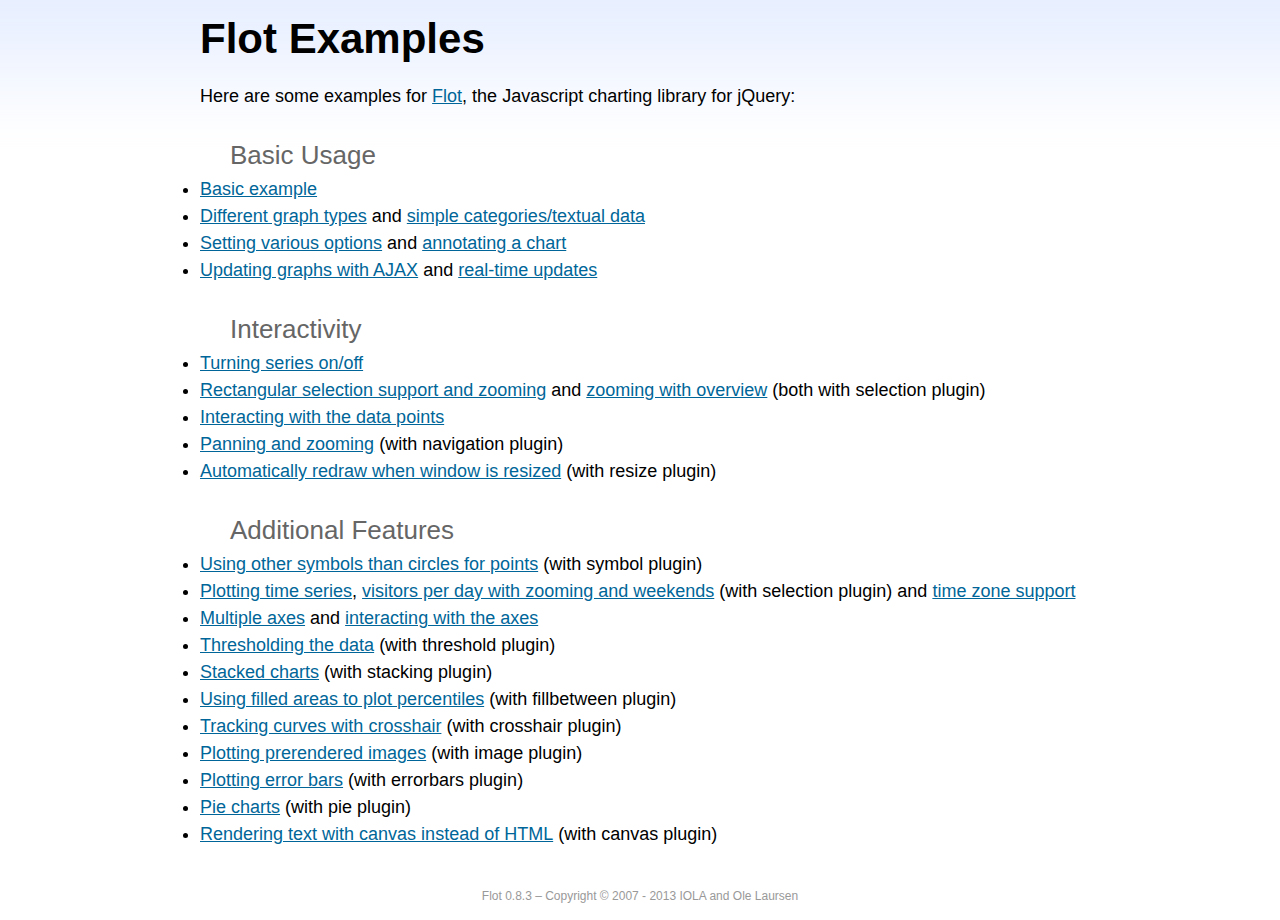
<file: HTML/js/flot/flot/examples/index.html>
<!DOCTYPE html PUBLIC "-//W3C//DTD HTML 4.01//EN" "http://www.w3.org/TR/html4/strict.dtd">
<html>
<head>
	<meta http-equiv="Content-Type" content="text/html; charset=utf-8">
	<title>Flot Examples</title>
	<link href="examples.css" rel="stylesheet" type="text/css">
	<style>

	h3 {
		margin-top: 30px;
		margin-bottom: 5px;
	}

	</style>
	<script language="javascript" type="text/javascript" src="../jquery.js"></script>
	<script language="javascript" type="text/javascript" src="../jquery.flot.js"></script>
	<script type="text/javascript">

	$(function() {

		// Add the Flot version string to the footer

		$("#footer").prepend("Flot " + $.plot.version + " &ndash; ");
	});

	</script>
</head>
<body>

	<div id="header">
		<h2>Flot Examples</h2>
	</div>

	<div id="content">

		<p>Here are some examples for <a href="http://www.flotcharts.org">Flot</a>, the Javascript charting library for jQuery:</p>

		<h3>Basic Usage</h3>

		<ul>
			<li><a href="basic-usage/index.html">Basic example</a></li>
			<li><a href="series-types/index.html">Different graph types</a> and <a href="categories/index.html">simple categories/textual data</a></li>
			<li><a href="basic-options/index.html">Setting various options</a> and <a href="annotating/index.html">annotating a chart</a></li>
			<li><a href="ajax/index.html">Updating graphs with AJAX</a> and <a href="realtime/index.html">real-time updates</a></li>
		</ul>

		<h3>Interactivity</h3>

		<ul>
			<li><a href="series-toggle/index.html">Turning series on/off</a></li>
			<li><a href="selection/index.html">Rectangular selection support and zooming</a> and <a href="zooming/index.html">zooming with overview</a> (both with selection plugin)</li>
			<li><a href="interacting/index.html">Interacting with the data points</a></li>
			<li><a href="navigate/index.html">Panning and zooming</a> (with navigation plugin)</li>
			<li><a href="resize/index.html">Automatically redraw when window is resized</a> (with resize plugin)</li>
		</ul>

		<h3>Additional Features</h3>

		<ul>
			<li><a href="symbols/index.html">Using other symbols than circles for points</a> (with symbol plugin)</li>
			<li><a href="axes-time/index.html">Plotting time series</a>, <a href="visitors/index.html">visitors per day with zooming and weekends</a> (with selection plugin) and <a href="axes-time-zones/index.html">time zone support</a></li>
			<li><a href="axes-multiple/index.html">Multiple axes</a> and <a href="axes-interacting/index.html">interacting with the axes</a></li>
			<li><a href="threshold/index.html">Thresholding the data</a> (with threshold plugin)</li>
			<li><a href="stacking/index.html">Stacked charts</a> (with stacking plugin)</li>
			<li><a href="percentiles/index.html">Using filled areas to plot percentiles</a> (with fillbetween plugin)</li>
			<li><a href="tracking/index.html">Tracking curves with crosshair</a> (with crosshair plugin)</li>
			<li><a href="image/index.html">Plotting prerendered images</a> (with image plugin)</li>
			<li><a href="series-errorbars/index.html">Plotting error bars</a> (with errorbars plugin)</li>
			<li><a href="series-pie/index.html">Pie charts</a> (with pie plugin)</li>
			<li><a href="canvas/index.html">Rendering text with canvas instead of HTML</a> (with canvas plugin)</li>
		</ul>

	</div>

	<div id="footer">
		Copyright &copy; 2007 - 2013 IOLA and Ole Laursen
	</div>

</body>
</html>
</file>
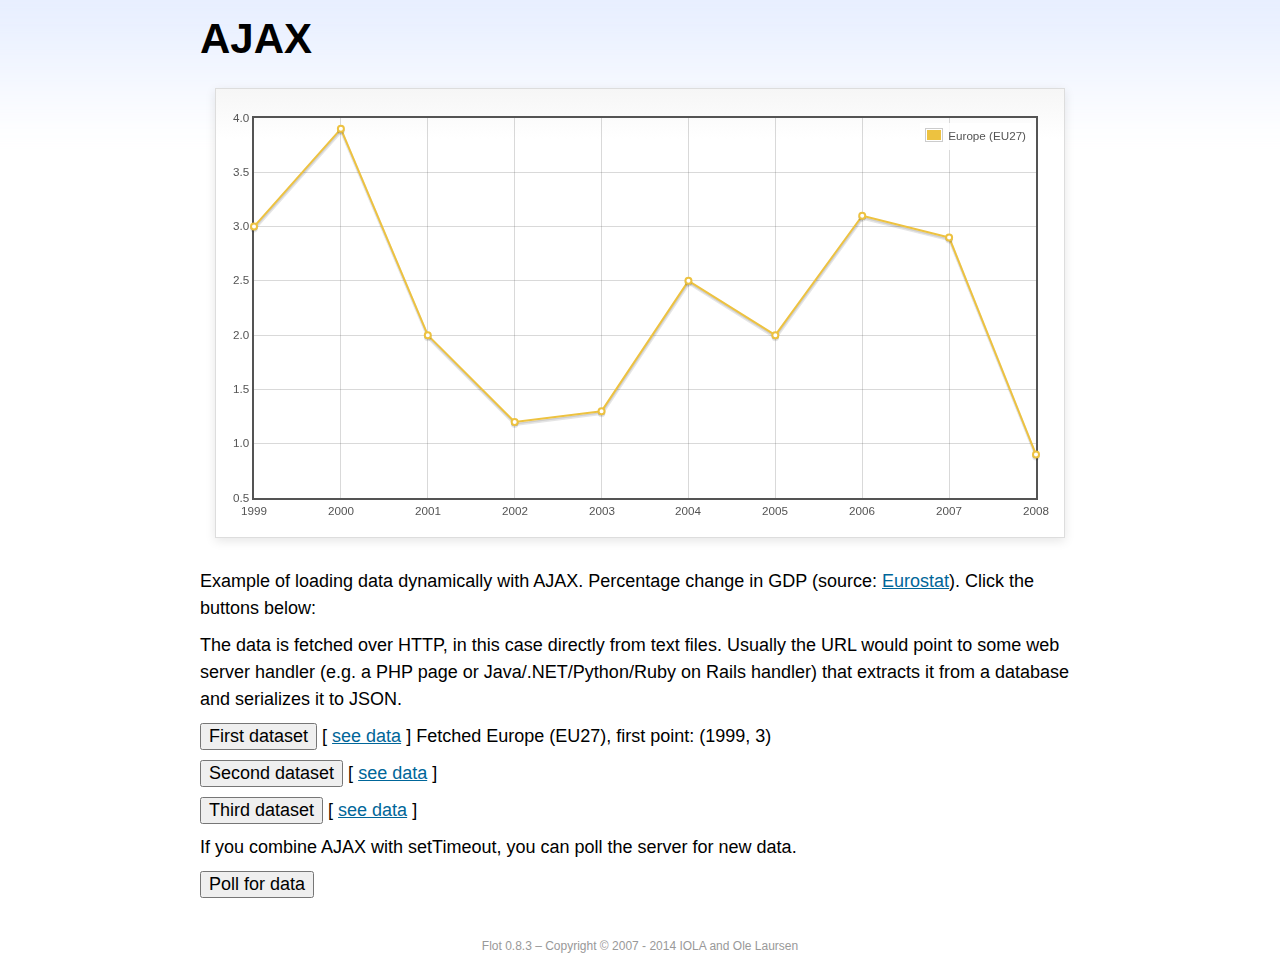
<file: HTML/js/flot/flot/examples/ajax/index.html>
<!DOCTYPE html PUBLIC "-//W3C//DTD HTML 4.01//EN" "http://www.w3.org/TR/html4/strict.dtd">
<html>
<head>
	<meta http-equiv="Content-Type" content="text/html; charset=utf-8">
	<title>Flot Examples: AJAX</title>
	<link href="../examples.css" rel="stylesheet" type="text/css">
	<!--[if lte IE 8]><script language="javascript" type="text/javascript" src="../../excanvas.min.js"></script><![endif]-->
	<script language="javascript" type="text/javascript" src="../../jquery.js"></script>
	<script language="javascript" type="text/javascript" src="../../jquery.flot.js"></script>
	<script type="text/javascript">

	$(function() {

		var options = {
			lines: {
				show: true
			},
			points: {
				show: true
			},
			xaxis: {
				tickDecimals: 0,
				tickSize: 1
			}
		};

		var data = [];

		$.plot("#placeholder", data, options);

		// Fetch one series, adding to what we already have

		var alreadyFetched = {};

		$("button.fetchSeries").click(function () {

			var button = $(this);

			// Find the URL in the link right next to us, then fetch the data

			var dataurl = button.siblings("a").attr("href");

			function onDataReceived(series) {

				// Extract the first coordinate pair; jQuery has parsed it, so
				// the data is now just an ordinary JavaScript object

				var firstcoordinate = "(" + series.data[0][0] + ", " + series.data[0][1] + ")";
				button.siblings("span").text("Fetched " + series.label + ", first point: " + firstcoordinate);

				// Push the new data onto our existing data array

				if (!alreadyFetched[series.label]) {
					alreadyFetched[series.label] = true;
					data.push(series);
				}

				$.plot("#placeholder", data, options);
			}

			$.ajax({
				url: dataurl,
				type: "GET",
				dataType: "json",
				success: onDataReceived
			});
		});

		// Initiate a recurring data update

		$("button.dataUpdate").click(function () {

			data = [];
			alreadyFetched = {};

			$.plot("#placeholder", data, options);

			var iteration = 0;

			function fetchData() {

				++iteration;

				function onDataReceived(series) {

					// Load all the data in one pass; if we only got partial
					// data we could merge it with what we already have.

					data = [ series ];
					$.plot("#placeholder", data, options);
				}

				// Normally we call the same URL - a script connected to a
				// database - but in this case we only have static example
				// files, so we need to modify the URL.

				$.ajax({
					url: "data-eu-gdp-growth-" + iteration + ".json",
					type: "GET",
					dataType: "json",
					success: onDataReceived
				});

				if (iteration < 5) {
					setTimeout(fetchData, 1000);
				} else {
					data = [];
					alreadyFetched = {};
				}
			}

			setTimeout(fetchData, 1000);
		});

		// Load the first series by default, so we don't have an empty plot

		$("button.fetchSeries:first").click();

		// Add the Flot version string to the footer

		$("#footer").prepend("Flot " + $.plot.version + " &ndash; ");
	});

	</script>
</head>
<body>

	<div id="header">
		<h2>AJAX</h2>
	</div>

	<div id="content">

		<div class="demo-container">
			<div id="placeholder" class="demo-placeholder"></div>
		</div>

		<p>Example of loading data dynamically with AJAX. Percentage change in GDP (source: <a href="http://epp.eurostat.ec.europa.eu/tgm/table.do?tab=table&init=1&plugin=1&language=en&pcode=tsieb020">Eurostat</a>). Click the buttons below:</p>

		<p>The data is fetched over HTTP, in this case directly from text files. Usually the URL would point to some web server handler (e.g. a PHP page or Java/.NET/Python/Ruby on Rails handler) that extracts it from a database and serializes it to JSON.</p>

		<p>
			<button class="fetchSeries">First dataset</button>
			[ <a href="data-eu-gdp-growth.json">see data</a> ]
			<span></span>
		</p>

		<p>
			<button class="fetchSeries">Second dataset</button>
			[ <a href="data-japan-gdp-growth.json">see data</a> ]
			<span></span>
		</p>

		<p>
			<button class="fetchSeries">Third dataset</button>
			[ <a href="data-usa-gdp-growth.json">see data</a> ]
			<span></span>
		</p>

		<p>If you combine AJAX with setTimeout, you can poll the server for new data.</p>

		<p>
			<button class="dataUpdate">Poll for data</button>
		</p>

	</div>

	<div id="footer">
		Copyright &copy; 2007 - 2014 IOLA and Ole Laursen
	</div>

</body>
</html>
</file>
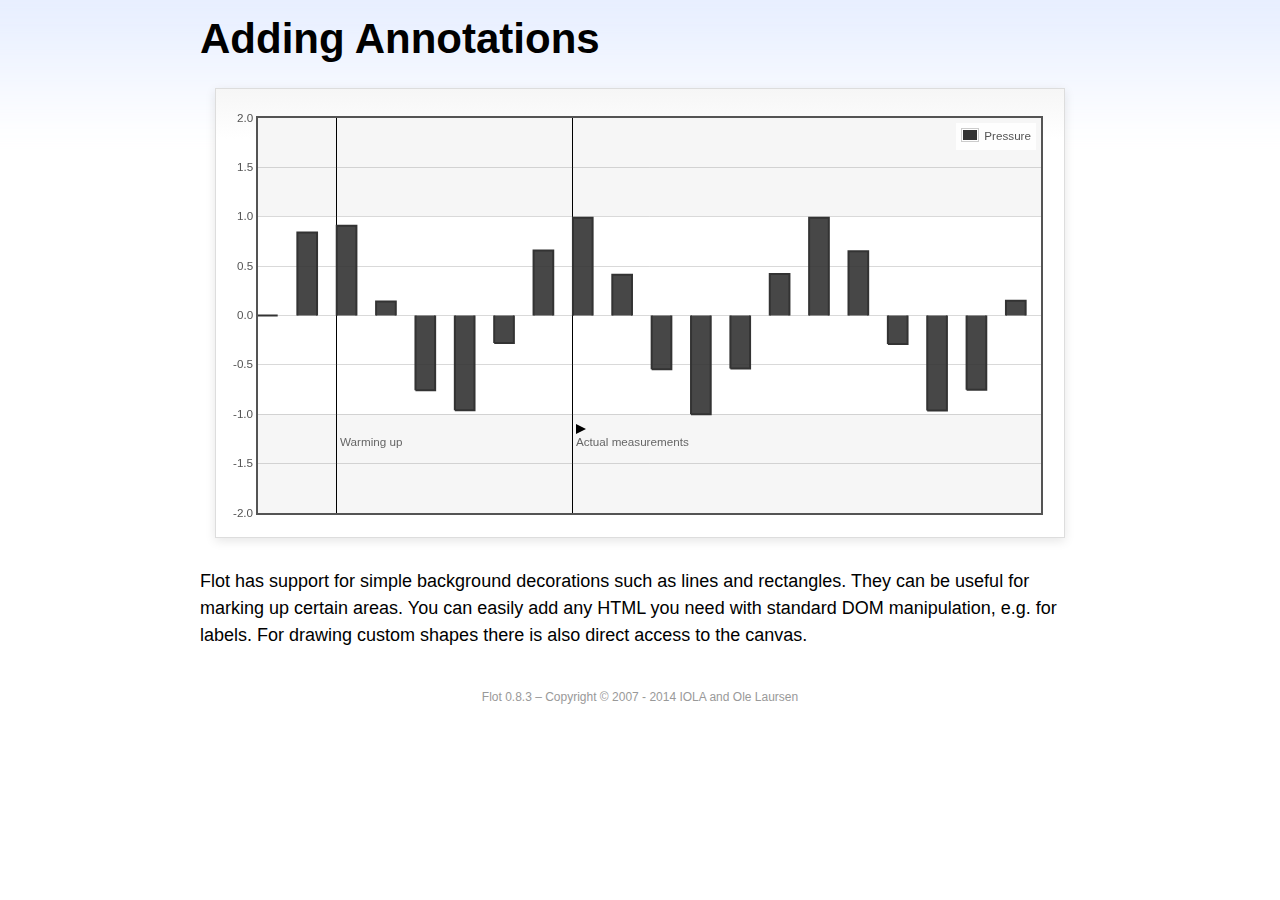
<file: HTML/js/flot/flot/examples/annotating/index.html>
<!DOCTYPE html PUBLIC "-//W3C//DTD HTML 4.01//EN" "http://www.w3.org/TR/html4/strict.dtd">
<html>
<head>
	<meta http-equiv="Content-Type" content="text/html; charset=utf-8">
	<title>Flot Examples: Adding Annotations</title>
	<link href="../examples.css" rel="stylesheet" type="text/css">
	<!--[if lte IE 8]><script language="javascript" type="text/javascript" src="../../excanvas.min.js"></script><![endif]-->
	<script language="javascript" type="text/javascript" src="../../jquery.js"></script>
	<script language="javascript" type="text/javascript" src="../../jquery.flot.js"></script>
	<script type="text/javascript">

	$(function() {

		var d1 = [];
		for (var i = 0; i < 20; ++i) {
			d1.push([i, Math.sin(i)]);
		}

		var data = [{ data: d1, label: "Pressure", color: "#333" }];

		var markings = [
			{ color: "#f6f6f6", yaxis: { from: 1 } },
			{ color: "#f6f6f6", yaxis: { to: -1 } },
			{ color: "#000", lineWidth: 1, xaxis: { from: 2, to: 2 } },
			{ color: "#000", lineWidth: 1, xaxis: { from: 8, to: 8 } }
		];

		var placeholder = $("#placeholder");

		var plot = $.plot(placeholder, data, {
			bars: { show: true, barWidth: 0.5, fill: 0.9 },
			xaxis: { ticks: [], autoscaleMargin: 0.02 },
			yaxis: { min: -2, max: 2 },
			grid: { markings: markings }
		});

		var o = plot.pointOffset({ x: 2, y: -1.2});

		// Append it to the placeholder that Flot already uses for positioning

		placeholder.append("<div style='position:absolute;left:" + (o.left + 4) + "px;top:" + o.top + "px;color:#666;font-size:smaller'>Warming up</div>");

		o = plot.pointOffset({ x: 8, y: -1.2});
		placeholder.append("<div style='position:absolute;left:" + (o.left + 4) + "px;top:" + o.top + "px;color:#666;font-size:smaller'>Actual measurements</div>");

		// Draw a little arrow on top of the last label to demonstrate canvas
		// drawing

		var ctx = plot.getCanvas().getContext("2d");
		ctx.beginPath();
		o.left += 4;
		ctx.moveTo(o.left, o.top);
		ctx.lineTo(o.left, o.top - 10);
		ctx.lineTo(o.left + 10, o.top - 5);
		ctx.lineTo(o.left, o.top);
		ctx.fillStyle = "#000";
		ctx.fill();

		// Add the Flot version string to the footer

		$("#footer").prepend("Flot " + $.plot.version + " &ndash; ");
	});

	</script>
</head>
<body>

	<div id="header">
		<h2>Adding Annotations</h2>
	</div>

	<div id="content">

		<div class="demo-container">
			<div id="placeholder" class="demo-placeholder"></div>
		</div>

		<p>Flot has support for simple background decorations such as lines and rectangles. They can be useful for marking up certain areas. You can easily add any HTML you need with standard DOM manipulation, e.g. for labels. For drawing custom shapes there is also direct access to the canvas.</p>

	</div>

	<div id="footer">
		Copyright &copy; 2007 - 2014 IOLA and Ole Laursen
	</div>

</body>
</html>
</file>
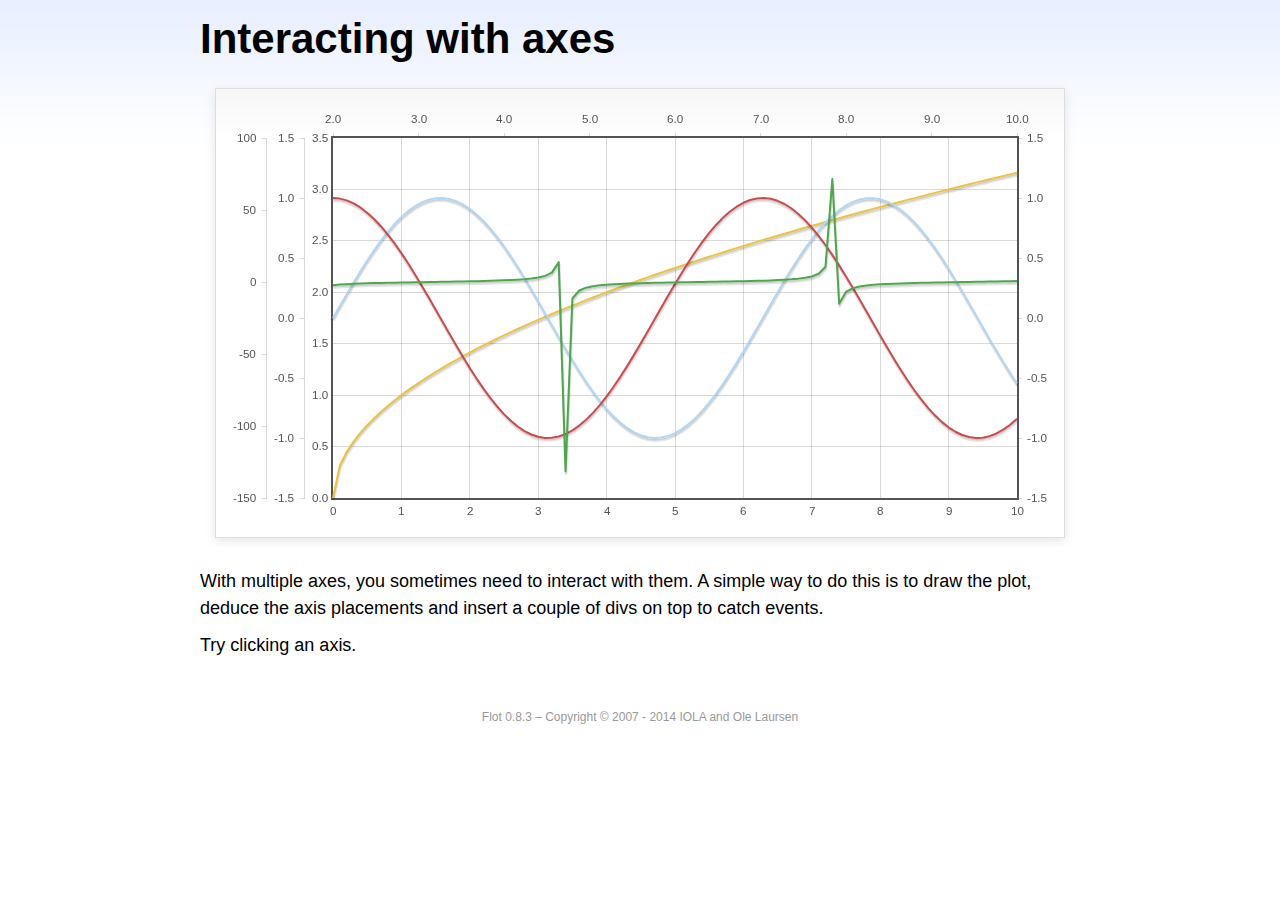
<file: HTML/js/flot/flot/examples/axes-interacting/index.html>
<!DOCTYPE html PUBLIC "-//W3C//DTD HTML 4.01//EN" "http://www.w3.org/TR/html4/strict.dtd">
<html>
<head>
	<meta http-equiv="Content-Type" content="text/html; charset=utf-8">
	<title>Flot Examples: Interacting with axes</title>
	<link href="../examples.css" rel="stylesheet" type="text/css">
	<!--[if lte IE 8]><script language="javascript" type="text/javascript" src="../../excanvas.min.js"></script><![endif]-->
	<script language="javascript" type="text/javascript" src="../../jquery.js"></script>
	<script language="javascript" type="text/javascript" src="../../jquery.flot.js"></script>
	<script type="text/javascript">

	$(function() {

		function generate(start, end, fn) {
			var res = [];
			for (var i = 0; i <= 100; ++i) {
				var x = start + i / 100 * (end - start);
				res.push([x, fn(x)]);
			}
			return res;
		}

		var data = [
			{ data: generate(0, 10, function (x) { return Math.sqrt(x);}), xaxis: 1, yaxis:1 },
			{ data: generate(0, 10, function (x) { return Math.sin(x);}), xaxis: 1, yaxis:2 },
			{ data: generate(0, 10, function (x) { return Math.cos(x);}), xaxis: 1, yaxis:3 },
			{ data: generate(2, 10, function (x) { return Math.tan(x);}), xaxis: 2, yaxis: 4 }
		];

		var plot = $.plot("#placeholder", data, {
			xaxes: [
				{ position: 'bottom' },
				{ position: 'top'}
			],
			yaxes: [
				{ position: 'left' },
				{ position: 'left' },
				{ position: 'right' },
				{ position: 'left' }
			]
		});

		// Create a div for each axis

		$.each(plot.getAxes(), function (i, axis) {
			if (!axis.show)
				return;

			var box = axis.box;

			$("<div class='axisTarget' style='position:absolute; left:" + box.left + "px; top:" + box.top + "px; width:" + box.width +  "px; height:" + box.height + "px'></div>")
				.data("axis.direction", axis.direction)
				.data("axis.n", axis.n)
				.css({ backgroundColor: "#f00", opacity: 0, cursor: "pointer" })
				.appendTo(plot.getPlaceholder())
				.hover(
					function () { $(this).css({ opacity: 0.10 }) },
					function () { $(this).css({ opacity: 0 }) }
				)
				.click(function () {
					$("#click").text("You clicked the " + axis.direction + axis.n + "axis!")
				});
		});

		// Add the Flot version string to the footer

		$("#footer").prepend("Flot " + $.plot.version + " &ndash; ");
	});

	</script>
</head>
<body>

	<div id="header">
		<h2>Interacting with axes</h2>
	</div>

	<div id="content">

		<div class="demo-container">
			<div id="placeholder" class="demo-placeholder"></div>
		</div>

		<p>With multiple axes, you sometimes need to interact with them. A simple way to do this is to draw the plot, deduce the axis placements and insert a couple of divs on top to catch events.</p>

		<p>Try clicking an axis.</p>

		<p id="click"></p>

	</div>

	<div id="footer">
		Copyright &copy; 2007 - 2014 IOLA and Ole Laursen
	</div>

</body>
</html>
</file>
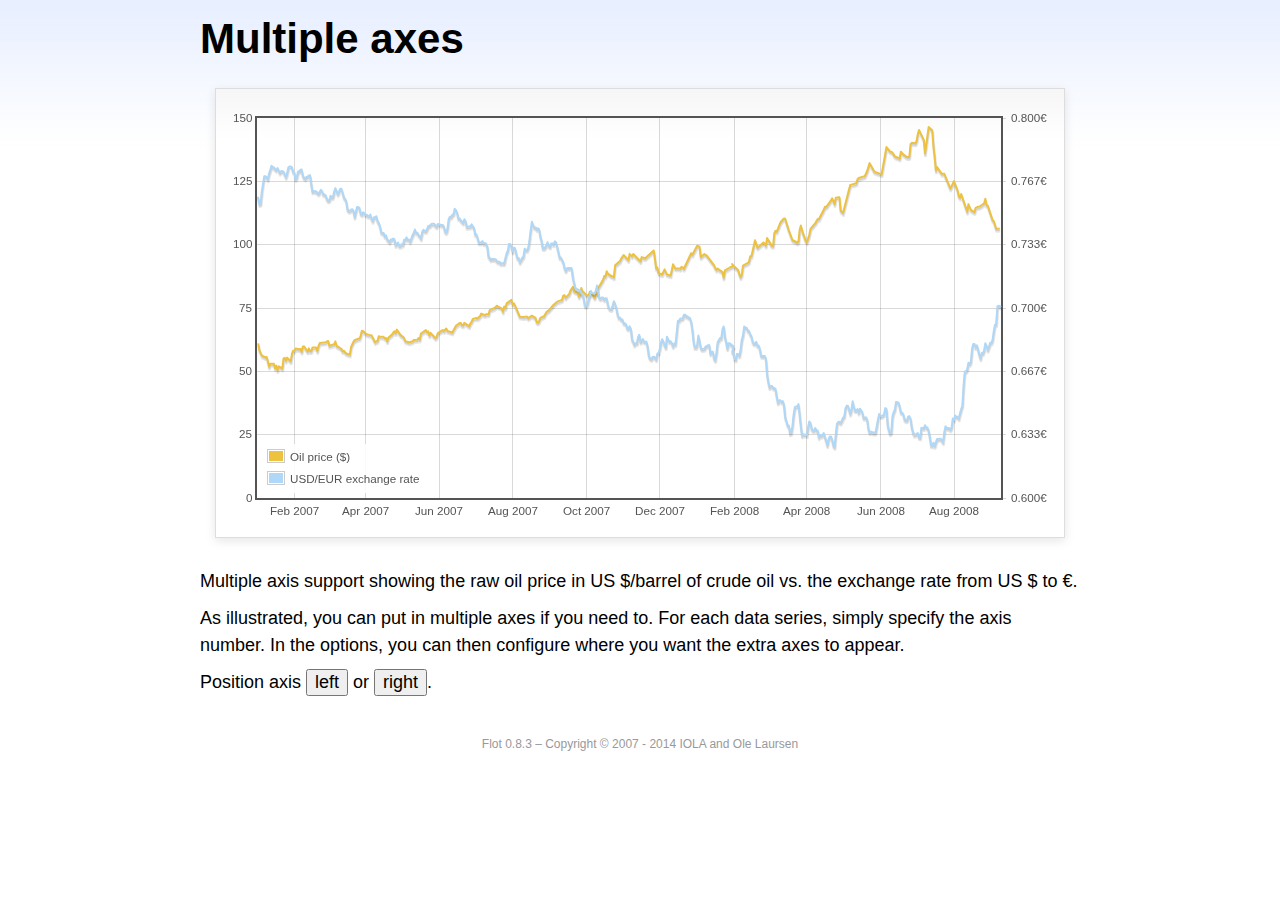
<file: HTML/js/flot/flot/examples/axes-multiple/index.html>
<!DOCTYPE html PUBLIC "-//W3C//DTD HTML 4.01//EN" "http://www.w3.org/TR/html4/strict.dtd">
<html>
<head>
	<meta http-equiv="Content-Type" content="text/html; charset=utf-8">
	<title>Flot Examples: Multiple Axes</title>
	<link href="../examples.css" rel="stylesheet" type="text/css">
	<!--[if lte IE 8]><script language="javascript" type="text/javascript" src="../../excanvas.min.js"></script><![endif]-->
	<script language="javascript" type="text/javascript" src="../../jquery.js"></script>
	<script language="javascript" type="text/javascript" src="../../jquery.flot.js"></script>
	<script language="javascript" type="text/javascript" src="../../jquery.flot.time.js"></script>
	<script type="text/javascript">

	$(function() {

		var oilprices = [[1167692400000,61.05], [1167778800000,58.32], [1167865200000,57.35], [1167951600000,56.31], [1168210800000,55.55], [1168297200000,55.64], [1168383600000,54.02], [1168470000000,51.88], [1168556400000,52.99], [1168815600000,52.99], [1168902000000,51.21], [1168988400000,52.24], [1169074800000,50.48], [1169161200000,51.99], [1169420400000,51.13], [1169506800000,55.04], [1169593200000,55.37], [1169679600000,54.23], [1169766000000,55.42], [1170025200000,54.01], [1170111600000,56.97], [1170198000000,58.14], [1170284400000,58.14], [1170370800000,59.02], [1170630000000,58.74], [1170716400000,58.88], [1170802800000,57.71], [1170889200000,59.71], [1170975600000,59.89], [1171234800000,57.81], [1171321200000,59.06], [1171407600000,58.00], [1171494000000,57.99], [1171580400000,59.39], [1171839600000,59.39], [1171926000000,58.07], [1172012400000,60.07], [1172098800000,61.14], [1172444400000,61.39], [1172530800000,61.46], [1172617200000,61.79], [1172703600000,62.00], [1172790000000,60.07], [1173135600000,60.69], [1173222000000,61.82], [1173308400000,60.05], [1173654000000,58.91], [1173740400000,57.93], [1173826800000,58.16], [1173913200000,57.55], [1173999600000,57.11], [1174258800000,56.59], [1174345200000,59.61], [1174518000000,61.69], [1174604400000,62.28], [1174860000000,62.91], [1174946400000,62.93], [1175032800000,64.03], [1175119200000,66.03], [1175205600000,65.87], [1175464800000,64.64], [1175637600000,64.38], [1175724000000,64.28], [1175810400000,64.28], [1176069600000,61.51], [1176156000000,61.89], [1176242400000,62.01], [1176328800000,63.85], [1176415200000,63.63], [1176674400000,63.61], [1176760800000,63.10], [1176847200000,63.13], [1176933600000,61.83], [1177020000000,63.38], [1177279200000,64.58], [1177452000000,65.84], [1177538400000,65.06], [1177624800000,66.46], [1177884000000,64.40], [1178056800000,63.68], [1178143200000,63.19], [1178229600000,61.93], [1178488800000,61.47], [1178575200000,61.55], [1178748000000,61.81], [1178834400000,62.37], [1179093600000,62.46], [1179180000000,63.17], [1179266400000,62.55], [1179352800000,64.94], [1179698400000,66.27], [1179784800000,65.50], [1179871200000,65.77], [1179957600000,64.18], [1180044000000,65.20], [1180389600000,63.15], [1180476000000,63.49], [1180562400000,65.08], [1180908000000,66.30], [1180994400000,65.96], [1181167200000,66.93], [1181253600000,65.98], [1181599200000,65.35], [1181685600000,66.26], [1181858400000,68.00], [1182117600000,69.09], [1182204000000,69.10], [1182290400000,68.19], [1182376800000,68.19], [1182463200000,69.14], [1182722400000,68.19], [1182808800000,67.77], [1182895200000,68.97], [1182981600000,69.57], [1183068000000,70.68], [1183327200000,71.09], [1183413600000,70.92], [1183586400000,71.81], [1183672800000,72.81], [1183932000000,72.19], [1184018400000,72.56], [1184191200000,72.50], [1184277600000,74.15], [1184623200000,75.05], [1184796000000,75.92], [1184882400000,75.57], [1185141600000,74.89], [1185228000000,73.56], [1185314400000,75.57], [1185400800000,74.95], [1185487200000,76.83], [1185832800000,78.21], [1185919200000,76.53], [1186005600000,76.86], [1186092000000,76.00], [1186437600000,71.59], [1186696800000,71.47], [1186956000000,71.62], [1187042400000,71.00], [1187301600000,71.98], [1187560800000,71.12], [1187647200000,69.47], [1187733600000,69.26], [1187820000000,69.83], [1187906400000,71.09], [1188165600000,71.73], [1188338400000,73.36], [1188511200000,74.04], [1188856800000,76.30], [1189116000000,77.49], [1189461600000,78.23], [1189548000000,79.91], [1189634400000,80.09], [1189720800000,79.10], [1189980000000,80.57], [1190066400000,81.93], [1190239200000,83.32], [1190325600000,81.62], [1190584800000,80.95], [1190671200000,79.53], [1190757600000,80.30], [1190844000000,82.88], [1190930400000,81.66], [1191189600000,80.24], [1191276000000,80.05], [1191362400000,79.94], [1191448800000,81.44], [1191535200000,81.22], [1191794400000,79.02], [1191880800000,80.26], [1191967200000,80.30], [1192053600000,83.08], [1192140000000,83.69], [1192399200000,86.13], [1192485600000,87.61], [1192572000000,87.40], [1192658400000,89.47], [1192744800000,88.60], [1193004000000,87.56], [1193090400000,87.56], [1193176800000,87.10], [1193263200000,91.86], [1193612400000,93.53], [1193698800000,94.53], [1193871600000,95.93], [1194217200000,93.98], [1194303600000,96.37], [1194476400000,95.46], [1194562800000,96.32], [1195081200000,93.43], [1195167600000,95.10], [1195426800000,94.64], [1195513200000,95.10], [1196031600000,97.70], [1196118000000,94.42], [1196204400000,90.62], [1196290800000,91.01], [1196377200000,88.71], [1196636400000,88.32], [1196809200000,90.23], [1196982000000,88.28], [1197241200000,87.86], [1197327600000,90.02], [1197414000000,92.25], [1197586800000,90.63], [1197846000000,90.63], [1197932400000,90.49], [1198018800000,91.24], [1198105200000,91.06], [1198191600000,90.49], [1198710000000,96.62], [1198796400000,96.00], [1199142000000,99.62], [1199314800000,99.18], [1199401200000,95.09], [1199660400000,96.33], [1199833200000,95.67], [1200351600000,91.90], [1200438000000,90.84], [1200524400000,90.13], [1200610800000,90.57], [1200956400000,89.21], [1201042800000,86.99], [1201129200000,89.85], [1201474800000,90.99], [1201761200000,91.64], [1201647600000,92.33], [1201734000000,91.75], [1202079600000,90.02], [1202166000000,88.41], [1202252400000,87.14], [1202338800000,88.11], [1202425200000,91.77], [1202770800000,92.78], [1202857200000,93.27], [1202943600000,95.46], [1203030000000,95.46], [1203289200000,101.74], [1203462000000,98.81], [1203894000000,100.88], [1204066800000,99.64], [1204153200000,102.59], [1204239600000,101.84], [1204498800000,99.52], [1204585200000,99.52], [1204671600000,104.52], [1204758000000,105.47], [1204844400000,105.15], [1205103600000,108.75], [1205276400000,109.92], [1205362800000,110.33], [1205449200000,110.21], [1205708400000,105.68], [1205967600000,101.84], [1206313200000,100.86], [1206399600000,101.22], [1206486000000,105.90], [1206572400000,107.58], [1206658800000,105.62], [1206914400000,101.58], [1207000800000,100.98], [1207173600000,103.83], [1207260000000,106.23], [1207605600000,108.50], [1207778400000,110.11], [1207864800000,110.14], [1208210400000,113.79], [1208296800000,114.93], [1208383200000,114.86], [1208728800000,117.48], [1208815200000,118.30], [1208988000000,116.06], [1209074400000,118.52], [1209333600000,118.75], [1209420000000,113.46], [1209592800000,112.52], [1210024800000,121.84], [1210111200000,123.53], [1210197600000,123.69], [1210543200000,124.23], [1210629600000,125.80], [1210716000000,126.29], [1211148000000,127.05], [1211320800000,129.07], [1211493600000,132.19], [1211839200000,128.85], [1212357600000,127.76], [1212703200000,138.54], [1212962400000,136.80], [1213135200000,136.38], [1213308000000,134.86], [1213653600000,134.01], [1213740000000,136.68], [1213912800000,135.65], [1214172000000,134.62], [1214258400000,134.62], [1214344800000,134.62], [1214431200000,139.64], [1214517600000,140.21], [1214776800000,140.00], [1214863200000,140.97], [1214949600000,143.57], [1215036000000,145.29], [1215381600000,141.37], [1215468000000,136.04], [1215727200000,146.40], [1215986400000,145.18], [1216072800000,138.74], [1216159200000,134.60], [1216245600000,129.29], [1216332000000,130.65], [1216677600000,127.95], [1216850400000,127.95], [1217282400000,122.19], [1217455200000,124.08], [1217541600000,125.10], [1217800800000,121.41], [1217887200000,119.17], [1217973600000,118.58], [1218060000000,120.02], [1218405600000,114.45], [1218492000000,113.01], [1218578400000,116.00], [1218751200000,113.77], [1219010400000,112.87], [1219096800000,114.53], [1219269600000,114.98], [1219356000000,114.98], [1219701600000,116.27], [1219788000000,118.15], [1219874400000,115.59], [1219960800000,115.46], [1220306400000,109.71], [1220392800000,109.35], [1220565600000,106.23], [1220824800000,106.34]];

		var exchangerates = [[1167606000000,0.7580], [1167692400000,0.7580], [1167778800000,0.75470], [1167865200000,0.75490], [1167951600000,0.76130], [1168038000000,0.76550], [1168124400000,0.76930], [1168210800000,0.76940], [1168297200000,0.76880], [1168383600000,0.76780], [1168470000000,0.77080], [1168556400000,0.77270], [1168642800000,0.77490], [1168729200000,0.77410], [1168815600000,0.77410], [1168902000000,0.77320], [1168988400000,0.77270], [1169074800000,0.77370], [1169161200000,0.77240], [1169247600000,0.77120], [1169334000000,0.7720], [1169420400000,0.77210], [1169506800000,0.77170], [1169593200000,0.77040], [1169679600000,0.7690], [1169766000000,0.77110], [1169852400000,0.7740], [1169938800000,0.77450], [1170025200000,0.77450], [1170111600000,0.7740], [1170198000000,0.77160], [1170284400000,0.77130], [1170370800000,0.76780], [1170457200000,0.76880], [1170543600000,0.77180], [1170630000000,0.77180], [1170716400000,0.77280], [1170802800000,0.77290], [1170889200000,0.76980], [1170975600000,0.76850], [1171062000000,0.76810], [1171148400000,0.7690], [1171234800000,0.7690], [1171321200000,0.76980], [1171407600000,0.76990], [1171494000000,0.76510], [1171580400000,0.76130], [1171666800000,0.76160], [1171753200000,0.76140], [1171839600000,0.76140], [1171926000000,0.76070], [1172012400000,0.76020], [1172098800000,0.76110], [1172185200000,0.76220], [1172271600000,0.76150], [1172358000000,0.75980], [1172444400000,0.75980], [1172530800000,0.75920], [1172617200000,0.75730], [1172703600000,0.75660], [1172790000000,0.75670], [1172876400000,0.75910], [1172962800000,0.75820], [1173049200000,0.75850], [1173135600000,0.76130], [1173222000000,0.76310], [1173308400000,0.76150], [1173394800000,0.760], [1173481200000,0.76130], [1173567600000,0.76270], [1173654000000,0.76270], [1173740400000,0.76080], [1173826800000,0.75830], [1173913200000,0.75750], [1173999600000,0.75620], [1174086000000,0.7520], [1174172400000,0.75120], [1174258800000,0.75120], [1174345200000,0.75170], [1174431600000,0.7520], [1174518000000,0.75110], [1174604400000,0.7480], [1174690800000,0.75090], [1174777200000,0.75310], [1174860000000,0.75310], [1174946400000,0.75270], [1175032800000,0.74980], [1175119200000,0.74930], [1175205600000,0.75040], [1175292000000,0.750], [1175378400000,0.74910], [1175464800000,0.74910], [1175551200000,0.74850], [1175637600000,0.74840], [1175724000000,0.74920], [1175810400000,0.74710], [1175896800000,0.74590], [1175983200000,0.74770], [1176069600000,0.74770], [1176156000000,0.74830], [1176242400000,0.74580], [1176328800000,0.74480], [1176415200000,0.7430], [1176501600000,0.73990], [1176588000000,0.73950], [1176674400000,0.73950], [1176760800000,0.73780], [1176847200000,0.73820], [1176933600000,0.73620], [1177020000000,0.73550], [1177106400000,0.73480], [1177192800000,0.73610], [1177279200000,0.73610], [1177365600000,0.73650], [1177452000000,0.73620], [1177538400000,0.73310], [1177624800000,0.73390], [1177711200000,0.73440], [1177797600000,0.73270], [1177884000000,0.73270], [1177970400000,0.73360], [1178056800000,0.73330], [1178143200000,0.73590], [1178229600000,0.73590], [1178316000000,0.73720], [1178402400000,0.7360], [1178488800000,0.7360], [1178575200000,0.7350], [1178661600000,0.73650], [1178748000000,0.73840], [1178834400000,0.73950], [1178920800000,0.74130], [1179007200000,0.73970], [1179093600000,0.73960], [1179180000000,0.73850], [1179266400000,0.73780], [1179352800000,0.73660], [1179439200000,0.740], [1179525600000,0.74110], [1179612000000,0.74060], [1179698400000,0.74050], [1179784800000,0.74140], [1179871200000,0.74310], [1179957600000,0.74310], [1180044000000,0.74380], [1180130400000,0.74430], [1180216800000,0.74430], [1180303200000,0.74430], [1180389600000,0.74340], [1180476000000,0.74290], [1180562400000,0.74420], [1180648800000,0.7440], [1180735200000,0.74390], [1180821600000,0.74370], [1180908000000,0.74370], [1180994400000,0.74290], [1181080800000,0.74030], [1181167200000,0.73990], [1181253600000,0.74180], [1181340000000,0.74680], [1181426400000,0.7480], [1181512800000,0.7480], [1181599200000,0.7490], [1181685600000,0.74940], [1181772000000,0.75220], [1181858400000,0.75150], [1181944800000,0.75020], [1182031200000,0.74720], [1182117600000,0.74720], [1182204000000,0.74620], [1182290400000,0.74550], [1182376800000,0.74490], [1182463200000,0.74670], [1182549600000,0.74580], [1182636000000,0.74270], [1182722400000,0.74270], [1182808800000,0.7430], [1182895200000,0.74290], [1182981600000,0.7440], [1183068000000,0.7430], [1183154400000,0.74220], [1183240800000,0.73880], [1183327200000,0.73880], [1183413600000,0.73690], [1183500000000,0.73450], [1183586400000,0.73450], [1183672800000,0.73450], [1183759200000,0.73520], [1183845600000,0.73410], [1183932000000,0.73410], [1184018400000,0.7340], [1184104800000,0.73240], [1184191200000,0.72720], [1184277600000,0.72640], [1184364000000,0.72550], [1184450400000,0.72580], [1184536800000,0.72580], [1184623200000,0.72560], [1184709600000,0.72570], [1184796000000,0.72470], [1184882400000,0.72430], [1184968800000,0.72440], [1185055200000,0.72350], [1185141600000,0.72350], [1185228000000,0.72350], [1185314400000,0.72350], [1185400800000,0.72620], [1185487200000,0.72880], [1185573600000,0.73010], [1185660000000,0.73370], [1185746400000,0.73370], [1185832800000,0.73240], [1185919200000,0.72970], [1186005600000,0.73170], [1186092000000,0.73150], [1186178400000,0.72880], [1186264800000,0.72630], [1186351200000,0.72630], [1186437600000,0.72420], [1186524000000,0.72530], [1186610400000,0.72640], [1186696800000,0.7270], [1186783200000,0.73120], [1186869600000,0.73050], [1186956000000,0.73050], [1187042400000,0.73180], [1187128800000,0.73580], [1187215200000,0.74090], [1187301600000,0.74540], [1187388000000,0.74370], [1187474400000,0.74240], [1187560800000,0.74240], [1187647200000,0.74150], [1187733600000,0.74190], [1187820000000,0.74140], [1187906400000,0.73770], [1187992800000,0.73550], [1188079200000,0.73150], [1188165600000,0.73150], [1188252000000,0.7320], [1188338400000,0.73320], [1188424800000,0.73460], [1188511200000,0.73280], [1188597600000,0.73230], [1188684000000,0.7340], [1188770400000,0.7340], [1188856800000,0.73360], [1188943200000,0.73510], [1189029600000,0.73460], [1189116000000,0.73210], [1189202400000,0.72940], [1189288800000,0.72660], [1189375200000,0.72660], [1189461600000,0.72540], [1189548000000,0.72420], [1189634400000,0.72130], [1189720800000,0.71970], [1189807200000,0.72090], [1189893600000,0.7210], [1189980000000,0.7210], [1190066400000,0.7210], [1190152800000,0.72090], [1190239200000,0.71590], [1190325600000,0.71330], [1190412000000,0.71050], [1190498400000,0.70990], [1190584800000,0.70990], [1190671200000,0.70930], [1190757600000,0.70930], [1190844000000,0.70760], [1190930400000,0.7070], [1191016800000,0.70490], [1191103200000,0.70120], [1191189600000,0.70110], [1191276000000,0.70190], [1191362400000,0.70460], [1191448800000,0.70630], [1191535200000,0.70890], [1191621600000,0.70770], [1191708000000,0.70770], [1191794400000,0.70770], [1191880800000,0.70910], [1191967200000,0.71180], [1192053600000,0.70790], [1192140000000,0.70530], [1192226400000,0.7050], [1192312800000,0.70550], [1192399200000,0.70550], [1192485600000,0.70450], [1192572000000,0.70510], [1192658400000,0.70510], [1192744800000,0.70170], [1192831200000,0.70], [1192917600000,0.69950], [1193004000000,0.69940], [1193090400000,0.70140], [1193176800000,0.70360], [1193263200000,0.70210], [1193349600000,0.70020], [1193436000000,0.69670], [1193522400000,0.6950], [1193612400000,0.6950], [1193698800000,0.69390], [1193785200000,0.6940], [1193871600000,0.69220], [1193958000000,0.69190], [1194044400000,0.69140], [1194130800000,0.68940], [1194217200000,0.68910], [1194303600000,0.69040], [1194390000000,0.6890], [1194476400000,0.68340], [1194562800000,0.68230], [1194649200000,0.68070], [1194735600000,0.68150], [1194822000000,0.68150], [1194908400000,0.68470], [1194994800000,0.68590], [1195081200000,0.68220], [1195167600000,0.68270], [1195254000000,0.68370], [1195340400000,0.68230], [1195426800000,0.68220], [1195513200000,0.68220], [1195599600000,0.67920], [1195686000000,0.67460], [1195772400000,0.67350], [1195858800000,0.67310], [1195945200000,0.67420], [1196031600000,0.67440], [1196118000000,0.67390], [1196204400000,0.67310], [1196290800000,0.67610], [1196377200000,0.67610], [1196463600000,0.67850], [1196550000000,0.68180], [1196636400000,0.68360], [1196722800000,0.68230], [1196809200000,0.68050], [1196895600000,0.67930], [1196982000000,0.68490], [1197068400000,0.68330], [1197154800000,0.68250], [1197241200000,0.68250], [1197327600000,0.68160], [1197414000000,0.67990], [1197500400000,0.68130], [1197586800000,0.68090], [1197673200000,0.68680], [1197759600000,0.69330], [1197846000000,0.69330], [1197932400000,0.69450], [1198018800000,0.69440], [1198105200000,0.69460], [1198191600000,0.69640], [1198278000000,0.69650], [1198364400000,0.69560], [1198450800000,0.69560], [1198537200000,0.6950], [1198623600000,0.69480], [1198710000000,0.69280], [1198796400000,0.68870], [1198882800000,0.68240], [1198969200000,0.67940], [1199055600000,0.67940], [1199142000000,0.68030], [1199228400000,0.68550], [1199314800000,0.68240], [1199401200000,0.67910], [1199487600000,0.67830], [1199574000000,0.67850], [1199660400000,0.67850], [1199746800000,0.67970], [1199833200000,0.680], [1199919600000,0.68030], [1200006000000,0.68050], [1200092400000,0.6760], [1200178800000,0.6770], [1200265200000,0.6770], [1200351600000,0.67360], [1200438000000,0.67260], [1200524400000,0.67640], [1200610800000,0.68210], [1200697200000,0.68310], [1200783600000,0.68420], [1200870000000,0.68420], [1200956400000,0.68870], [1201042800000,0.69030], [1201129200000,0.68480], [1201215600000,0.68240], [1201302000000,0.67880], [1201388400000,0.68140], [1201474800000,0.68140], [1201761200000,0.67970], [1201647600000,0.67690], [1201734000000,0.67650], [1201820400000,0.67330], [1201906800000,0.67290], [1201993200000,0.67580], [1202079600000,0.67580], [1202166000000,0.6750], [1202252400000,0.6780], [1202338800000,0.68330], [1202425200000,0.68560], [1202511600000,0.69030], [1202598000000,0.68960], [1202684400000,0.68960], [1202770800000,0.68820], [1202857200000,0.68790], [1202943600000,0.68620], [1203030000000,0.68520], [1203116400000,0.68230], [1203202800000,0.68130], [1203289200000,0.68130], [1203375600000,0.68220], [1203462000000,0.68020], [1203548400000,0.68020], [1203634800000,0.67840], [1203721200000,0.67480], [1203807600000,0.67470], [1203894000000,0.67470], [1203980400000,0.67480], [1204066800000,0.67330], [1204153200000,0.6650], [1204239600000,0.66110], [1204326000000,0.65830], [1204412400000,0.6590], [1204498800000,0.6590], [1204585200000,0.65810], [1204671600000,0.65780], [1204758000000,0.65740], [1204844400000,0.65320], [1204930800000,0.65020], [1205017200000,0.65140], [1205103600000,0.65140], [1205190000000,0.65070], [1205276400000,0.6510], [1205362800000,0.64890], [1205449200000,0.64240], [1205535600000,0.64060], [1205622000000,0.63820], [1205708400000,0.63820], [1205794800000,0.63410], [1205881200000,0.63440], [1205967600000,0.63780], [1206054000000,0.64390], [1206140400000,0.64780], [1206226800000,0.64810], [1206313200000,0.64810], [1206399600000,0.64940], [1206486000000,0.64380], [1206572400000,0.63770], [1206658800000,0.63290], [1206745200000,0.63360], [1206831600000,0.63330], [1206914400000,0.63330], [1207000800000,0.6330], [1207087200000,0.63710], [1207173600000,0.64030], [1207260000000,0.63960], [1207346400000,0.63640], [1207432800000,0.63560], [1207519200000,0.63560], [1207605600000,0.63680], [1207692000000,0.63570], [1207778400000,0.63540], [1207864800000,0.6320], [1207951200000,0.63320], [1208037600000,0.63280], [1208124000000,0.63310], [1208210400000,0.63420], [1208296800000,0.63210], [1208383200000,0.63020], [1208469600000,0.62780], [1208556000000,0.63080], [1208642400000,0.63240], [1208728800000,0.63240], [1208815200000,0.63070], [1208901600000,0.62770], [1208988000000,0.62690], [1209074400000,0.63350], [1209160800000,0.63920], [1209247200000,0.640], [1209333600000,0.64010], [1209420000000,0.63960], [1209506400000,0.64070], [1209592800000,0.64230], [1209679200000,0.64290], [1209765600000,0.64720], [1209852000000,0.64850], [1209938400000,0.64860], [1210024800000,0.64670], [1210111200000,0.64440], [1210197600000,0.64670], [1210284000000,0.65090], [1210370400000,0.64780], [1210456800000,0.64610], [1210543200000,0.64610], [1210629600000,0.64680], [1210716000000,0.64490], [1210802400000,0.6470], [1210888800000,0.64610], [1210975200000,0.64520], [1211061600000,0.64220], [1211148000000,0.64220], [1211234400000,0.64250], [1211320800000,0.64140], [1211407200000,0.63660], [1211493600000,0.63460], [1211580000000,0.6350], [1211666400000,0.63460], [1211752800000,0.63460], [1211839200000,0.63430], [1211925600000,0.63460], [1212012000000,0.63790], [1212098400000,0.64160], [1212184800000,0.64420], [1212271200000,0.64310], [1212357600000,0.64310], [1212444000000,0.64350], [1212530400000,0.6440], [1212616800000,0.64730], [1212703200000,0.64690], [1212789600000,0.63860], [1212876000000,0.63560], [1212962400000,0.6340], [1213048800000,0.63460], [1213135200000,0.6430], [1213221600000,0.64520], [1213308000000,0.64670], [1213394400000,0.65060], [1213480800000,0.65040], [1213567200000,0.65030], [1213653600000,0.64810], [1213740000000,0.64510], [1213826400000,0.6450], [1213912800000,0.64410], [1213999200000,0.64140], [1214085600000,0.64090], [1214172000000,0.64090], [1214258400000,0.64280], [1214344800000,0.64310], [1214431200000,0.64180], [1214517600000,0.63710], [1214604000000,0.63490], [1214690400000,0.63330], [1214776800000,0.63340], [1214863200000,0.63380], [1214949600000,0.63420], [1215036000000,0.6320], [1215122400000,0.63180], [1215208800000,0.6370], [1215295200000,0.63680], [1215381600000,0.63680], [1215468000000,0.63830], [1215554400000,0.63710], [1215640800000,0.63710], [1215727200000,0.63550], [1215813600000,0.6320], [1215900000000,0.62770], [1215986400000,0.62760], [1216072800000,0.62910], [1216159200000,0.62740], [1216245600000,0.62930], [1216332000000,0.63110], [1216418400000,0.6310], [1216504800000,0.63120], [1216591200000,0.63120], [1216677600000,0.63040], [1216764000000,0.62940], [1216850400000,0.63480], [1216936800000,0.63780], [1217023200000,0.63680], [1217109600000,0.63680], [1217196000000,0.63680], [1217282400000,0.6360], [1217368800000,0.6370], [1217455200000,0.64180], [1217541600000,0.64110], [1217628000000,0.64350], [1217714400000,0.64270], [1217800800000,0.64270], [1217887200000,0.64190], [1217973600000,0.64460], [1218060000000,0.64680], [1218146400000,0.64870], [1218232800000,0.65940], [1218319200000,0.66660], [1218405600000,0.66660], [1218492000000,0.66780], [1218578400000,0.67120], [1218664800000,0.67050], [1218751200000,0.67180], [1218837600000,0.67840], [1218924000000,0.68110], [1219010400000,0.68110], [1219096800000,0.67940], [1219183200000,0.68040], [1219269600000,0.67810], [1219356000000,0.67560], [1219442400000,0.67350], [1219528800000,0.67630], [1219615200000,0.67620], [1219701600000,0.67770], [1219788000000,0.68150], [1219874400000,0.68020], [1219960800000,0.6780], [1220047200000,0.67960], [1220133600000,0.68170], [1220220000000,0.68170], [1220306400000,0.68320], [1220392800000,0.68770], [1220479200000,0.69120], [1220565600000,0.69140], [1220652000000,0.70090], [1220738400000,0.70120], [1220824800000,0.7010], [1220911200000,0.70050]];

		function euroFormatter(v, axis) {
			return v.toFixed(axis.tickDecimals) + "€";
		}

		function doPlot(position) {
			$.plot("#placeholder", [
				{ data: oilprices, label: "Oil price ($)" },
				{ data: exchangerates, label: "USD/EUR exchange rate", yaxis: 2 }
			], {
				xaxes: [ { mode: "time" } ],
				yaxes: [ { min: 0 }, {
					// align if we are to the right
					alignTicksWithAxis: position == "right" ? 1 : null,
					position: position,
					tickFormatter: euroFormatter
				} ],
				legend: { position: "sw" }
			});
		}

		doPlot("right");

		$("button").click(function () {
			doPlot($(this).text());
		});

		// Add the Flot version string to the footer

		$("#footer").prepend("Flot " + $.plot.version + " &ndash; ");
	});

	</script>
</head>
<body>

	<div id="header">
		<h2>Multiple axes</h2>
	</div>

	<div id="content">

		<div class="demo-container">
			<div id="placeholder" class="demo-placeholder"></div>
		</div>

		<p>Multiple axis support showing the raw oil price in US $/barrel of crude oil vs. the exchange rate from US $ to €.</p>

		<p>As illustrated, you can put in multiple axes if you need to. For each data series, simply specify the axis number. In the options, you can then configure where you want the extra axes to appear.</p>

		<p>Position axis <button>left</button> or <button>right</button>.</p>

	</div>

	<div id="footer">
		Copyright &copy; 2007 - 2014 IOLA and Ole Laursen
	</div>

</body>
</html>
</file>
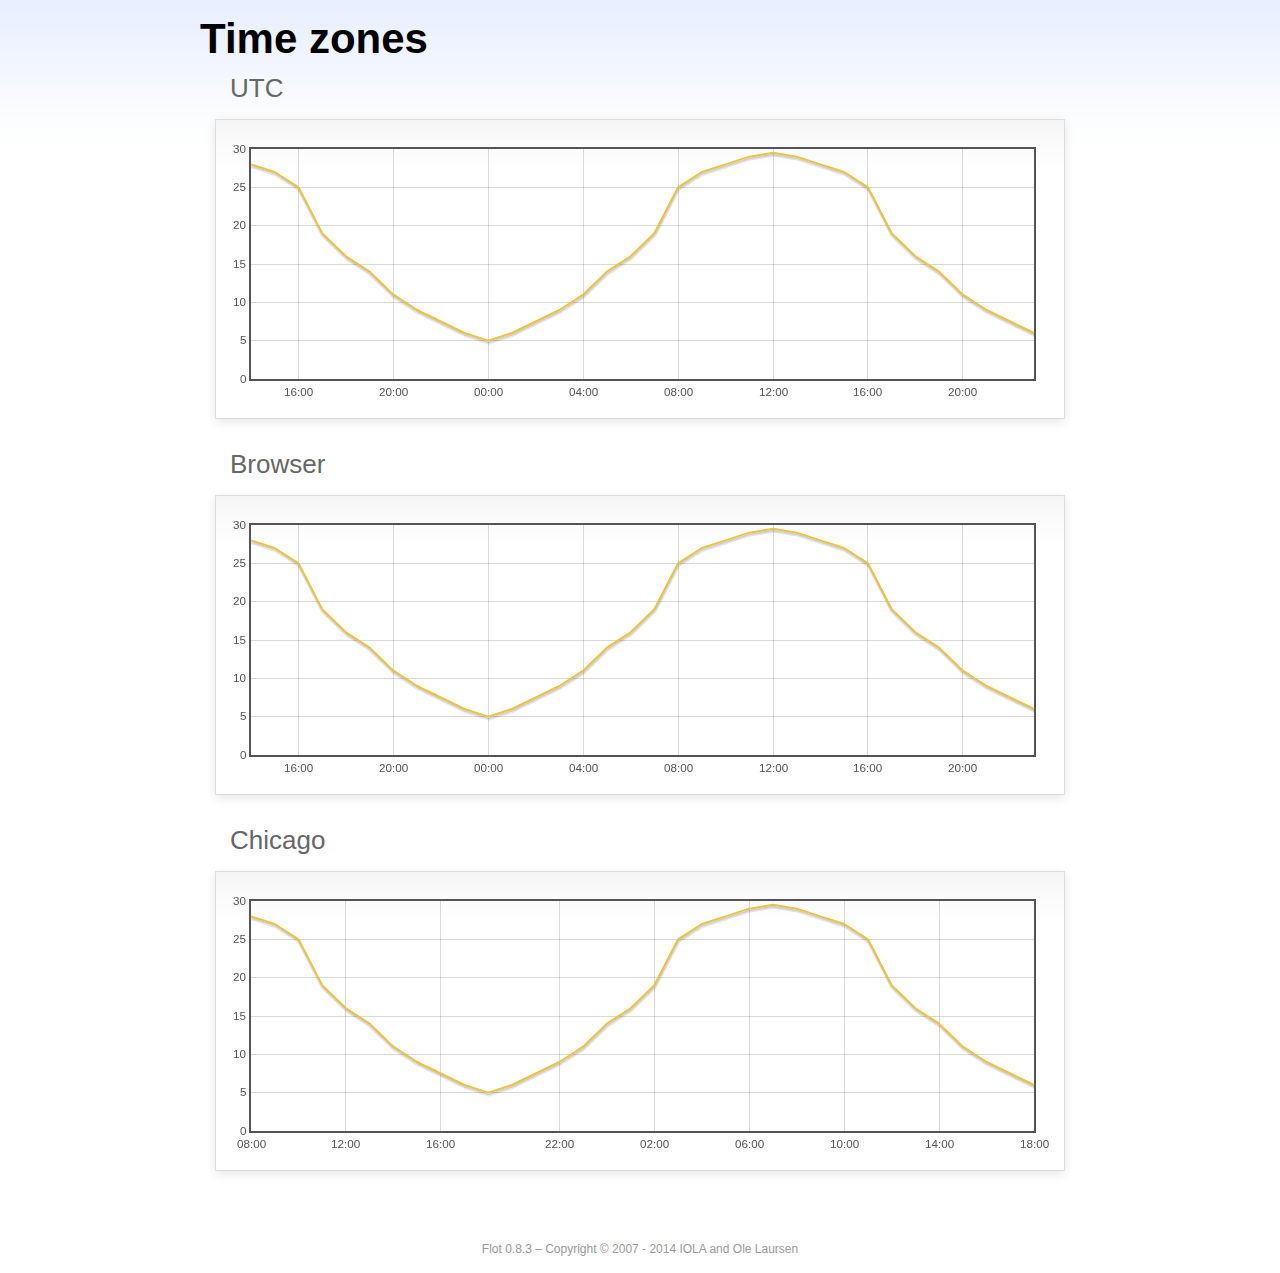
<file: HTML/js/flot/flot/examples/axes-time-zones/index.html>
<!DOCTYPE html PUBLIC "-//W3C//DTD HTML 4.01//EN" "http://www.w3.org/TR/html4/strict.dtd">
<html>
<head>
	<meta http-equiv="Content-Type" content="text/html; charset=utf-8">
	<title>Flot Examples: Time zones</title>
	<link href="../examples.css" rel="stylesheet" type="text/css">
	<!--[if lte IE 8]><script language="javascript" type="text/javascript" src="../../excanvas.min.js"></script><![endif]-->
	<script language="javascript" type="text/javascript" src="../../jquery.js"></script>
	<script language="javascript" type="text/javascript" src="../../jquery.flot.js"></script>
	<script language="javascript" type="text/javascript" src="../../jquery.flot.time.js"></script>
	<script language="javascript" type="text/javascript" src="date.js"></script>
	<script type="text/javascript">

	$(function() {

		timezoneJS.timezone.zoneFileBasePath = "tz";
		timezoneJS.timezone.defaultZoneFile = [];
		timezoneJS.timezone.init({async: false});

		var d = [
			[Date.UTC(2011, 2, 12, 14, 0, 0), 28],
			[Date.UTC(2011, 2, 12, 15, 0, 0), 27],
			[Date.UTC(2011, 2, 12, 16, 0, 0), 25],
			[Date.UTC(2011, 2, 12, 17, 0, 0), 19],
			[Date.UTC(2011, 2, 12, 18, 0, 0), 16],
			[Date.UTC(2011, 2, 12, 19, 0, 0), 14],
			[Date.UTC(2011, 2, 12, 20, 0, 0), 11],
			[Date.UTC(2011, 2, 12, 21, 0, 0), 9],
			[Date.UTC(2011, 2, 12, 22, 0, 0), 7.5],
			[Date.UTC(2011, 2, 12, 23, 0, 0), 6],
			[Date.UTC(2011, 2, 13, 0, 0, 0), 5],
			[Date.UTC(2011, 2, 13, 1, 0, 0), 6],
			[Date.UTC(2011, 2, 13, 2, 0, 0), 7.5],
			[Date.UTC(2011, 2, 13, 3, 0, 0), 9],
			[Date.UTC(2011, 2, 13, 4, 0, 0), 11],
			[Date.UTC(2011, 2, 13, 5, 0, 0), 14],
			[Date.UTC(2011, 2, 13, 6, 0, 0), 16],
			[Date.UTC(2011, 2, 13, 7, 0, 0), 19],
			[Date.UTC(2011, 2, 13, 8, 0, 0), 25],
			[Date.UTC(2011, 2, 13, 9, 0, 0), 27],
			[Date.UTC(2011, 2, 13, 10, 0, 0), 28],
			[Date.UTC(2011, 2, 13, 11, 0, 0), 29],
			[Date.UTC(2011, 2, 13, 12, 0, 0), 29.5],
			[Date.UTC(2011, 2, 13, 13, 0, 0), 29],
			[Date.UTC(2011, 2, 13, 14, 0, 0), 28],
			[Date.UTC(2011, 2, 13, 15, 0, 0), 27],
			[Date.UTC(2011, 2, 13, 16, 0, 0), 25],
			[Date.UTC(2011, 2, 13, 17, 0, 0), 19],
			[Date.UTC(2011, 2, 13, 18, 0, 0), 16],
			[Date.UTC(2011, 2, 13, 19, 0, 0), 14],
			[Date.UTC(2011, 2, 13, 20, 0, 0), 11],
			[Date.UTC(2011, 2, 13, 21, 0, 0), 9],
			[Date.UTC(2011, 2, 13, 22, 0, 0), 7.5],
			[Date.UTC(2011, 2, 13, 23, 0, 0), 6]
		];

		var plot = $.plot("#placeholderUTC", [d], {
			xaxis: {
				mode: "time"
			}
		});

		var plot = $.plot("#placeholderLocal", [d], {
			xaxis: {
				mode: "time",
				timezone: "browser"
			}
		});

		var plot = $.plot("#placeholderChicago", [d], {
			xaxis: {
				mode: "time",
				timezone: "America/Chicago"
			}
		});

		// Add the Flot version string to the footer

		$("#footer").prepend("Flot " + $.plot.version + " &ndash; ");
	});

	</script>
</head>
<body>

	<div id="header">
		<h2>Time zones</h2>
	</div>

	<div id="content">

		<h3>UTC</h3>
		<div class="demo-container" style="height: 300px;">
			<div id="placeholderUTC" class="demo-placeholder"></div>
		</div>

		<h3>Browser</h3>
		<div class="demo-container" style="height: 300px;">
			<div id="placeholderLocal" class="demo-placeholder"></div>
		</div>

		<h3>Chicago</h3>
		<div class="demo-container" style="height: 300px;">
			<div id="placeholderChicago" class="demo-placeholder"></div>
		</div>

	</div>

	<div id="footer">
		Copyright &copy; 2007 - 2014 IOLA and Ole Laursen
	</div>

</body>
</html>
</file>
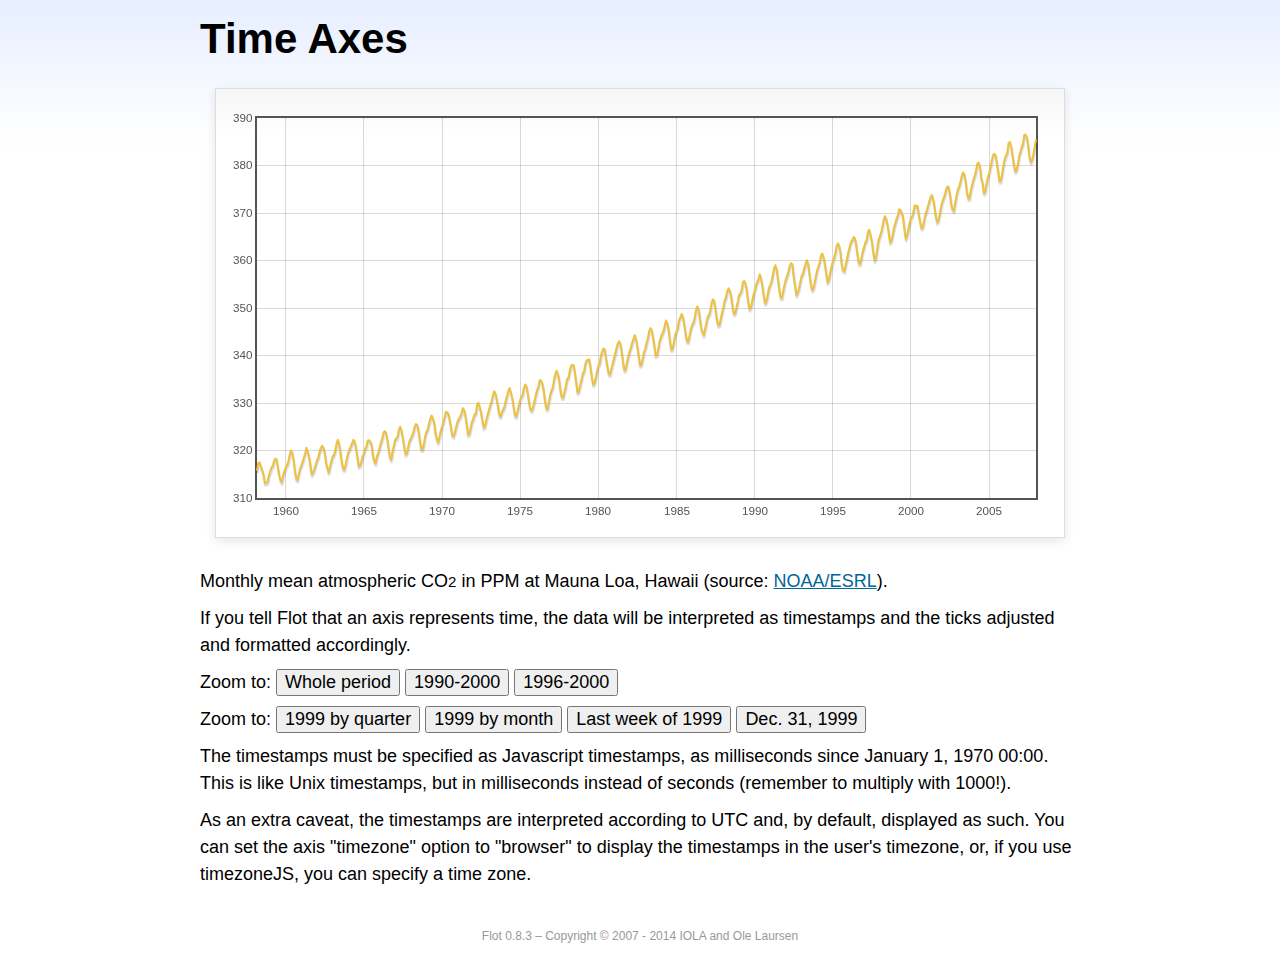
<file: HTML/js/flot/flot/examples/axes-time/index.html>
<!DOCTYPE html PUBLIC "-//W3C//DTD HTML 4.01//EN" "http://www.w3.org/TR/html4/strict.dtd">
<html>
<head>
	<meta http-equiv="Content-Type" content="text/html; charset=utf-8">
	<title>Flot Examples: Time Axes</title>
	<link href="../examples.css" rel="stylesheet" type="text/css">
	<!--[if lte IE 8]><script language="javascript" type="text/javascript" src="../../excanvas.min.js"></script><![endif]-->
	<script language="javascript" type="text/javascript" src="../../jquery.js"></script>
	<script language="javascript" type="text/javascript" src="../../jquery.flot.js"></script>
	<script language="javascript" type="text/javascript" src="../../jquery.flot.time.js"></script>
	<script type="text/javascript">

	$(function() {

		var d = [[-373597200000, 315.71], [-370918800000, 317.45], [-368326800000, 317.50], [-363056400000, 315.86], [-360378000000, 314.93], [-357699600000, 313.19], [-352429200000, 313.34], [-349837200000, 314.67], [-347158800000, 315.58], [-344480400000, 316.47], [-342061200000, 316.65], [-339382800000, 317.71], [-336790800000, 318.29], [-334112400000, 318.16], [-331520400000, 316.55], [-328842000000, 314.80], [-326163600000, 313.84], [-323571600000, 313.34], [-320893200000, 314.81], [-318301200000, 315.59], [-315622800000, 316.43], [-312944400000, 316.97], [-310438800000, 317.58], [-307760400000, 319.03], [-305168400000, 320.03], [-302490000000, 319.59], [-299898000000, 318.18], [-297219600000, 315.91], [-294541200000, 314.16], [-291949200000, 313.83], [-289270800000, 315.00], [-286678800000, 316.19], [-284000400000, 316.89], [-281322000000, 317.70], [-278902800000, 318.54], [-276224400000, 319.48], [-273632400000, 320.58], [-270954000000, 319.78], [-268362000000, 318.58], [-265683600000, 316.79], [-263005200000, 314.99], [-260413200000, 315.31], [-257734800000, 316.10], [-255142800000, 317.01], [-252464400000, 317.94], [-249786000000, 318.56], [-247366800000, 319.69], [-244688400000, 320.58], [-242096400000, 321.01], [-239418000000, 320.61], [-236826000000, 319.61], [-234147600000, 317.40], [-231469200000, 316.26], [-228877200000, 315.42], [-226198800000, 316.69], [-223606800000, 317.69], [-220928400000, 318.74], [-218250000000, 319.08], [-215830800000, 319.86], [-213152400000, 321.39], [-210560400000, 322.24], [-207882000000, 321.47], [-205290000000, 319.74], [-202611600000, 317.77], [-199933200000, 316.21], [-197341200000, 315.99], [-194662800000, 317.07], [-192070800000, 318.36], [-189392400000, 319.57], [-178938000000, 322.23], [-176259600000, 321.89], [-173667600000, 320.44], [-170989200000, 318.70], [-168310800000, 316.70], [-165718800000, 316.87], [-163040400000, 317.68], [-160448400000, 318.71], [-157770000000, 319.44], [-155091600000, 320.44], [-152672400000, 320.89], [-149994000000, 322.13], [-147402000000, 322.16], [-144723600000, 321.87], [-142131600000, 321.21], [-139453200000, 318.87], [-136774800000, 317.81], [-134182800000, 317.30], [-131504400000, 318.87], [-128912400000, 319.42], [-126234000000, 320.62], [-123555600000, 321.59], [-121136400000, 322.39], [-118458000000, 323.70], [-115866000000, 324.07], [-113187600000, 323.75], [-110595600000, 322.40], [-107917200000, 320.37], [-105238800000, 318.64], [-102646800000, 318.10], [-99968400000, 319.79], [-97376400000, 321.03], [-94698000000, 322.33], [-92019600000, 322.50], [-89600400000, 323.04], [-86922000000, 324.42], [-84330000000, 325.00], [-81651600000, 324.09], [-79059600000, 322.55], [-76381200000, 320.92], [-73702800000, 319.26], [-71110800000, 319.39], [-68432400000, 320.72], [-65840400000, 321.96], [-63162000000, 322.57], [-60483600000, 323.15], [-57978000000, 323.89], [-55299600000, 325.02], [-52707600000, 325.57], [-50029200000, 325.36], [-47437200000, 324.14], [-44758800000, 322.11], [-42080400000, 320.33], [-39488400000, 320.25], [-36810000000, 321.32], [-34218000000, 322.90], [-31539600000, 324.00], [-28861200000, 324.42], [-26442000000, 325.64], [-23763600000, 326.66], [-21171600000, 327.38], [-18493200000, 326.70], [-15901200000, 325.89], [-13222800000, 323.67], [-10544400000, 322.38], [-7952400000, 321.78], [-5274000000, 322.85], [-2682000000, 324.12], [-3600000, 325.06], [2674800000, 325.98], [5094000000, 326.93], [7772400000, 328.13], [10364400000, 328.07], [13042800000, 327.66], [15634800000, 326.35], [18313200000, 324.69], [20991600000, 323.10], [23583600000, 323.07], [26262000000, 324.01], [28854000000, 325.13], [31532400000, 326.17], [34210800000, 326.68], [36630000000, 327.18], [39308400000, 327.78], [41900400000, 328.92], [44578800000, 328.57], [47170800000, 327.37], [49849200000, 325.43], [52527600000, 323.36], [55119600000, 323.56], [57798000000, 324.80], [60390000000, 326.01], [63068400000, 326.77], [65746800000, 327.63], [68252400000, 327.75], [70930800000, 329.72], [73522800000, 330.07], [76201200000, 329.09], [78793200000, 328.05], [81471600000, 326.32], [84150000000, 324.84], [86742000000, 325.20], [89420400000, 326.50], [92012400000, 327.55], [94690800000, 328.54], [97369200000, 329.56], [99788400000, 330.30], [102466800000, 331.50], [105058800000, 332.48], [107737200000, 332.07], [110329200000, 330.87], [113007600000, 329.31], [115686000000, 327.51], [118278000000, 327.18], [120956400000, 328.16], [123548400000, 328.64], [126226800000, 329.35], [128905200000, 330.71], [131324400000, 331.48], [134002800000, 332.65], [136594800000, 333.16], [139273200000, 332.06], [141865200000, 330.99], [144543600000, 329.17], [147222000000, 327.41], [149814000000, 327.20], [152492400000, 328.33], [155084400000, 329.50], [157762800000, 330.68], [160441200000, 331.41], [162860400000, 331.85], [165538800000, 333.29], [168130800000, 333.91], [170809200000, 333.40], [173401200000, 331.78], [176079600000, 329.88], [178758000000, 328.57], [181350000000, 328.46], [184028400000, 329.26], [189298800000, 331.71], [191977200000, 332.76], [194482800000, 333.48], [197161200000, 334.78], [199753200000, 334.78], [202431600000, 334.17], [205023600000, 332.78], [207702000000, 330.64], [210380400000, 328.95], [212972400000, 328.77], [215650800000, 330.23], [218242800000, 331.69], [220921200000, 332.70], [223599600000, 333.24], [226018800000, 334.96], [228697200000, 336.04], [231289200000, 336.82], [233967600000, 336.13], [236559600000, 334.73], [239238000000, 332.52], [241916400000, 331.19], [244508400000, 331.19], [247186800000, 332.35], [249778800000, 333.47], [252457200000, 335.11], [255135600000, 335.26], [257554800000, 336.60], [260233200000, 337.77], [262825200000, 338.00], [265503600000, 337.99], [268095600000, 336.48], [270774000000, 334.37], [273452400000, 332.27], [276044400000, 332.41], [278722800000, 333.76], [281314800000, 334.83], [283993200000, 336.21], [286671600000, 336.64], [289090800000, 338.12], [291769200000, 339.02], [294361200000, 339.02], [297039600000, 339.20], [299631600000, 337.58], [302310000000, 335.55], [304988400000, 333.89], [307580400000, 334.14], [310258800000, 335.26], [312850800000, 336.71], [315529200000, 337.81], [318207600000, 338.29], [320713200000, 340.04], [323391600000, 340.86], [325980000000, 341.47], [328658400000, 341.26], [331250400000, 339.29], [333928800000, 337.60], [336607200000, 336.12], [339202800000, 336.08], [341881200000, 337.22], [344473200000, 338.34], [347151600000, 339.36], [349830000000, 340.51], [352249200000, 341.57], [354924000000, 342.56], [357516000000, 343.01], [360194400000, 342.47], [362786400000, 340.71], [365464800000, 338.52], [368143200000, 336.96], [370738800000, 337.13], [373417200000, 338.58], [376009200000, 339.89], [378687600000, 340.93], [381366000000, 341.69], [383785200000, 342.69], [389052000000, 344.30], [391730400000, 343.43], [394322400000, 341.88], [397000800000, 339.89], [399679200000, 337.95], [402274800000, 338.10], [404953200000, 339.27], [407545200000, 340.67], [410223600000, 341.42], [412902000000, 342.68], [415321200000, 343.46], [417996000000, 345.10], [420588000000, 345.76], [423266400000, 345.36], [425858400000, 343.91], [428536800000, 342.05], [431215200000, 340.00], [433810800000, 340.12], [436489200000, 341.33], [439081200000, 342.94], [441759600000, 343.87], [444438000000, 344.60], [446943600000, 345.20], [452210400000, 347.36], [454888800000, 346.74], [457480800000, 345.41], [460159200000, 343.01], [462837600000, 341.23], [465433200000, 341.52], [468111600000, 342.86], [470703600000, 344.41], [473382000000, 345.09], [476060400000, 345.89], [478479600000, 347.49], [481154400000, 348.00], [483746400000, 348.75], [486424800000, 348.19], [489016800000, 346.54], [491695200000, 344.63], [494373600000, 343.03], [496969200000, 342.92], [499647600000, 344.24], [502239600000, 345.62], [504918000000, 346.43], [507596400000, 346.94], [510015600000, 347.88], [512690400000, 349.57], [515282400000, 350.35], [517960800000, 349.72], [520552800000, 347.78], [523231200000, 345.86], [525909600000, 344.84], [528505200000, 344.32], [531183600000, 345.67], [533775600000, 346.88], [536454000000, 348.19], [539132400000, 348.55], [541551600000, 349.52], [544226400000, 351.12], [546818400000, 351.84], [549496800000, 351.49], [552088800000, 349.82], [554767200000, 347.63], [557445600000, 346.38], [560041200000, 346.49], [562719600000, 347.75], [565311600000, 349.03], [567990000000, 350.20], [570668400000, 351.61], [573174000000, 352.22], [575848800000, 353.53], [578440800000, 354.14], [581119200000, 353.62], [583711200000, 352.53], [586389600000, 350.41], [589068000000, 348.84], [591663600000, 348.94], [594342000000, 350.04], [596934000000, 351.29], [599612400000, 352.72], [602290800000, 353.10], [604710000000, 353.65], [607384800000, 355.43], [609976800000, 355.70], [612655200000, 355.11], [615247200000, 353.79], [617925600000, 351.42], [620604000000, 349.81], [623199600000, 350.11], [625878000000, 351.26], [628470000000, 352.63], [631148400000, 353.64], [633826800000, 354.72], [636246000000, 355.49], [638920800000, 356.09], [641512800000, 357.08], [644191200000, 356.11], [646783200000, 354.70], [649461600000, 352.68], [652140000000, 351.05], [654735600000, 351.36], [657414000000, 352.81], [660006000000, 354.22], [662684400000, 354.85], [665362800000, 355.66], [667782000000, 357.04], [670456800000, 358.40], [673048800000, 359.00], [675727200000, 357.99], [678319200000, 356.00], [680997600000, 353.78], [683676000000, 352.20], [686271600000, 352.22], [688950000000, 353.70], [691542000000, 354.98], [694220400000, 356.09], [696898800000, 356.85], [699404400000, 357.73], [702079200000, 358.91], [704671200000, 359.45], [707349600000, 359.19], [709941600000, 356.72], [712620000000, 354.79], [715298400000, 352.79], [717894000000, 353.20], [720572400000, 354.15], [723164400000, 355.39], [725842800000, 356.77], [728521200000, 357.17], [730940400000, 358.26], [733615200000, 359.16], [736207200000, 360.07], [738885600000, 359.41], [741477600000, 357.44], [744156000000, 355.30], [746834400000, 353.87], [749430000000, 354.04], [752108400000, 355.27], [754700400000, 356.70], [757378800000, 358.00], [760057200000, 358.81], [762476400000, 359.68], [765151200000, 361.13], [767743200000, 361.48], [770421600000, 360.60], [773013600000, 359.20], [775692000000, 357.23], [778370400000, 355.42], [780966000000, 355.89], [783644400000, 357.41], [786236400000, 358.74], [788914800000, 359.73], [791593200000, 360.61], [794012400000, 361.58], [796687200000, 363.05], [799279200000, 363.62], [801957600000, 363.03], [804549600000, 361.55], [807228000000, 358.94], [809906400000, 357.93], [812502000000, 357.80], [815180400000, 359.22], [817772400000, 360.44], [820450800000, 361.83], [823129200000, 362.95], [825634800000, 363.91], [828309600000, 364.28], [830901600000, 364.94], [833580000000, 364.70], [836172000000, 363.31], [838850400000, 361.15], [841528800000, 359.40], [844120800000, 359.34], [846802800000, 360.62], [849394800000, 361.96], [852073200000, 362.81], [854751600000, 363.87], [857170800000, 364.25], [859845600000, 366.02], [862437600000, 366.46], [865116000000, 365.32], [867708000000, 364.07], [870386400000, 361.95], [873064800000, 360.06], [875656800000, 360.49], [878338800000, 362.19], [880930800000, 364.12], [883609200000, 364.99], [886287600000, 365.82], [888706800000, 366.95], [891381600000, 368.42], [893973600000, 369.33], [896652000000, 368.78], [899244000000, 367.59], [901922400000, 365.84], [904600800000, 363.83], [907192800000, 364.18], [909874800000, 365.34], [912466800000, 366.93], [915145200000, 367.94], [917823600000, 368.82], [920242800000, 369.46], [922917600000, 370.77], [925509600000, 370.66], [928188000000, 370.10], [930780000000, 369.08], [933458400000, 366.66], [936136800000, 364.60], [938728800000, 365.17], [941410800000, 366.51], [944002800000, 367.89], [946681200000, 369.04], [949359600000, 369.35], [951865200000, 370.38], [954540000000, 371.63], [957132000000, 371.32], [959810400000, 371.53], [962402400000, 369.75], [965080800000, 368.23], [967759200000, 366.87], [970351200000, 366.94], [973033200000, 368.27], [975625200000, 369.64], [978303600000, 370.46], [980982000000, 371.44], [983401200000, 372.37], [986076000000, 373.33], [988668000000, 373.77], [991346400000, 373.09], [993938400000, 371.51], [996616800000, 369.55], [999295200000, 368.12], [1001887200000, 368.38], [1004569200000, 369.66], [1007161200000, 371.11], [1009839600000, 372.36], [1012518000000, 373.09], [1014937200000, 373.81], [1017612000000, 374.93], [1020204000000, 375.58], [1022882400000, 375.44], [1025474400000, 373.86], [1028152800000, 371.77], [1030831200000, 370.73], [1033423200000, 370.50], [1036105200000, 372.18], [1038697200000, 373.70], [1041375600000, 374.92], [1044054000000, 375.62], [1046473200000, 376.51], [1049148000000, 377.75], [1051740000000, 378.54], [1054418400000, 378.20], [1057010400000, 376.68], [1059688800000, 374.43], [1062367200000, 373.11], [1064959200000, 373.10], [1067641200000, 374.77], [1070233200000, 375.97], [1072911600000, 377.03], [1075590000000, 377.87], [1078095600000, 378.88], [1080770400000, 380.42], [1083362400000, 380.62], [1086040800000, 379.70], [1088632800000, 377.43], [1091311200000, 376.32], [1093989600000, 374.19], [1096581600000, 374.47], [1099263600000, 376.15], [1101855600000, 377.51], [1104534000000, 378.43], [1107212400000, 379.70], [1109631600000, 380.92], [1112306400000, 382.18], [1114898400000, 382.45], [1117576800000, 382.14], [1120168800000, 380.60], [1122847200000, 378.64], [1125525600000, 376.73], [1128117600000, 376.84], [1130799600000, 378.29], [1133391600000, 380.06], [1136070000000, 381.40], [1138748400000, 382.20], [1141167600000, 382.66], [1143842400000, 384.69], [1146434400000, 384.94], [1149112800000, 384.01], [1151704800000, 382.14], [1154383200000, 380.31], [1157061600000, 378.81], [1159653600000, 379.03], [1162335600000, 380.17], [1164927600000, 381.85], [1167606000000, 382.94], [1170284400000, 383.86], [1172703600000, 384.49], [1175378400000, 386.37], [1177970400000, 386.54], [1180648800000, 385.98], [1183240800000, 384.36], [1185919200000, 381.85], [1188597600000, 380.74], [1191189600000, 381.15], [1193871600000, 382.38], [1196463600000, 383.94], [1199142000000, 385.44]]; 

		$.plot("#placeholder", [d], {
			xaxis: { mode: "time" }
		});

		$("#whole").click(function () {
			$.plot("#placeholder", [d], {
				xaxis: { mode: "time" }
			});
		});

		$("#nineties").click(function () {
			$.plot("#placeholder", [d], {
				xaxis: {
					mode: "time",
					min: (new Date(1990, 0, 1)).getTime(),
					max: (new Date(2000, 0, 1)).getTime()
				}
			});
		});

		$("#latenineties").click(function () {
			$.plot("#placeholder", [d], {
				xaxis: {
					mode: "time",
					minTickSize: [1, "year"],
					min: (new Date(1996, 0, 1)).getTime(),
					max: (new Date(2000, 0, 1)).getTime()
				}
			});
		});

		$("#ninetyninequarters").click(function () {
			$.plot("#placeholder", [d], {
				xaxis: {
					mode: "time",
					minTickSize: [1, "quarter"],
					min: (new Date(1999, 0, 1)).getTime(),
					max: (new Date(2000, 0, 1)).getTime()
				}
			});
		});

		$("#ninetynine").click(function () {
			$.plot("#placeholder", [d], {
				xaxis: {
					mode: "time",
					minTickSize: [1, "month"],
					min: (new Date(1999, 0, 1)).getTime(),
					max: (new Date(2000, 0, 1)).getTime()
				}
			});
		});

		$("#lastweekninetynine").click(function () {
			$.plot("#placeholder", [d], {
				xaxis: {
					mode: "time",
					minTickSize: [1, "day"],
					min: (new Date(1999, 11, 25)).getTime(),
					max: (new Date(2000, 0, 1)).getTime(),
					timeformat: "%a"
				}
			});
		});

		$("#lastdayninetynine").click(function () {
			$.plot("#placeholder", [d], {
				xaxis: {
					mode: "time",
					minTickSize: [1, "hour"],
					min: (new Date(1999, 11, 31)).getTime(),
					max: (new Date(2000, 0, 1)).getTime(),
					twelveHourClock: true
				}
			});
		});

		// Add the Flot version string to the footer

		$("#footer").prepend("Flot " + $.plot.version + " &ndash; ");
	});

	</script>
</head>
<body>

	<div id="header">
		<h2>Time Axes</h2>
	</div>

	<div id="content">

		<div class="demo-container">
			<div id="placeholder" class="demo-placeholder"></div>
		</div>

		<p>Monthly mean atmospheric CO<sub>2</sub> in PPM at Mauna Loa, Hawaii (source: <a href="http://www.esrl.noaa.gov/gmd/ccgg/trends/">NOAA/ESRL</a>).</p>

		<p>If you tell Flot that an axis represents time, the data will be interpreted as timestamps and the ticks adjusted and formatted accordingly.</p>

		<p>Zoom to: <button id="whole">Whole period</button>
		<button id="nineties">1990-2000</button>
		<button id="latenineties">1996-2000</button></p>

		<p>Zoom to: <button id="ninetyninequarters">1999 by quarter</button>
		<button id="ninetynine">1999 by month</button>
		<button id="lastweekninetynine">Last week of 1999</button>
		<button id="lastdayninetynine">Dec. 31, 1999</button></p>

		<p>The timestamps must be specified as Javascript timestamps, as milliseconds since January 1, 1970 00:00. This is like Unix timestamps, but in milliseconds instead of seconds (remember to multiply with 1000!).</p>

		<p>As an extra caveat, the timestamps are interpreted according to UTC and, by default, displayed as such. You can set the axis "timezone" option to "browser" to display the timestamps in the user's timezone, or, if you use timezoneJS, you can specify a time zone.</p>

	</div>

	<div id="footer">
		Copyright &copy; 2007 - 2014 IOLA and Ole Laursen
	</div>

</body>
</html>
</file>
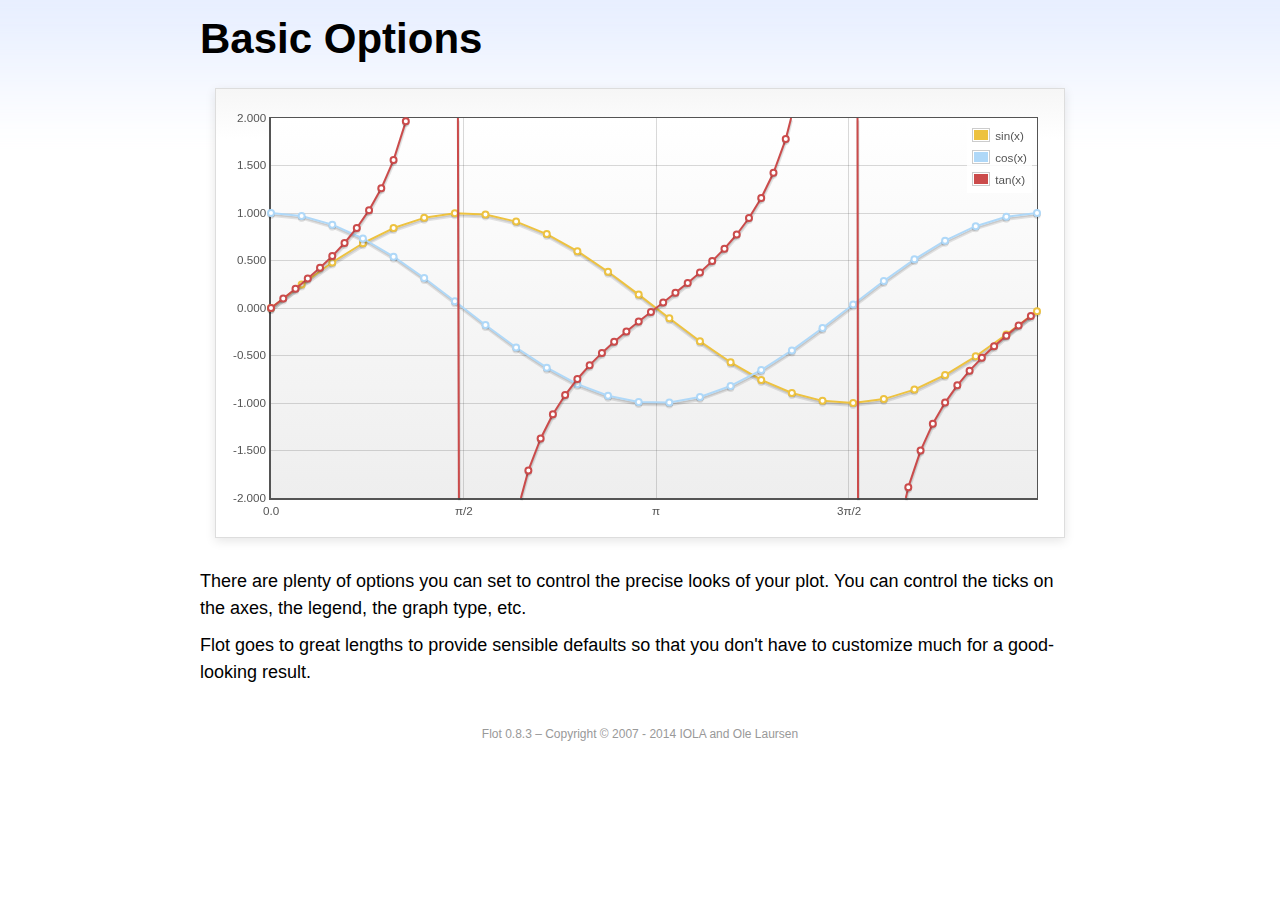
<file: HTML/js/flot/flot/examples/basic-options/index.html>
<!DOCTYPE html PUBLIC "-//W3C//DTD HTML 4.01//EN" "http://www.w3.org/TR/html4/strict.dtd">
<html>
<head>
	<meta http-equiv="Content-Type" content="text/html; charset=utf-8">
	<title>Flot Examples: Basic Options</title>
	<link href="../examples.css" rel="stylesheet" type="text/css">
	<!--[if lte IE 8]><script language="javascript" type="text/javascript" src="../../excanvas.min.js"></script><![endif]-->
	<script language="javascript" type="text/javascript" src="../../jquery.js"></script>
	<script language="javascript" type="text/javascript" src="../../jquery.flot.js"></script>
	<script type="text/javascript">

	$(function () {

		var d1 = [];
		for (var i = 0; i < Math.PI * 2; i += 0.25) {
			d1.push([i, Math.sin(i)]);
		}

		var d2 = [];
		for (var i = 0; i < Math.PI * 2; i += 0.25) {
			d2.push([i, Math.cos(i)]);
		}

		var d3 = [];
		for (var i = 0; i < Math.PI * 2; i += 0.1) {
			d3.push([i, Math.tan(i)]);
		}

		$.plot("#placeholder", [
			{ label: "sin(x)", data: d1 },
			{ label: "cos(x)", data: d2 },
			{ label: "tan(x)", data: d3 }
		], {
			series: {
				lines: { show: true },
				points: { show: true }
			},
			xaxis: {
				ticks: [
					0, [ Math.PI/2, "\u03c0/2" ], [ Math.PI, "\u03c0" ],
					[ Math.PI * 3/2, "3\u03c0/2" ], [ Math.PI * 2, "2\u03c0" ]
				]
			},
			yaxis: {
				ticks: 10,
				min: -2,
				max: 2,
				tickDecimals: 3
			},
			grid: {
				backgroundColor: { colors: [ "#fff", "#eee" ] },
				borderWidth: {
					top: 1,
					right: 1,
					bottom: 2,
					left: 2
				}
			}
		});

		// Add the Flot version string to the footer

		$("#footer").prepend("Flot " + $.plot.version + " &ndash; ");
	});

	</script>
</head>
<body>

	<div id="header">
		<h2>Basic Options</h2>
	</div>

	<div id="content">

		<div class="demo-container">
			<div id="placeholder" class="demo-placeholder"></div>
		</div>

		<p>There are plenty of options you can set to control the precise looks of your plot. You can control the ticks on the axes, the legend, the graph type, etc.</p>

		<p>Flot goes to great lengths to provide sensible defaults so that you don't have to customize much for a good-looking result.</p>

	</div>

	<div id="footer">
		Copyright &copy; 2007 - 2014 IOLA and Ole Laursen
	</div>

</body>
</html>
</file>
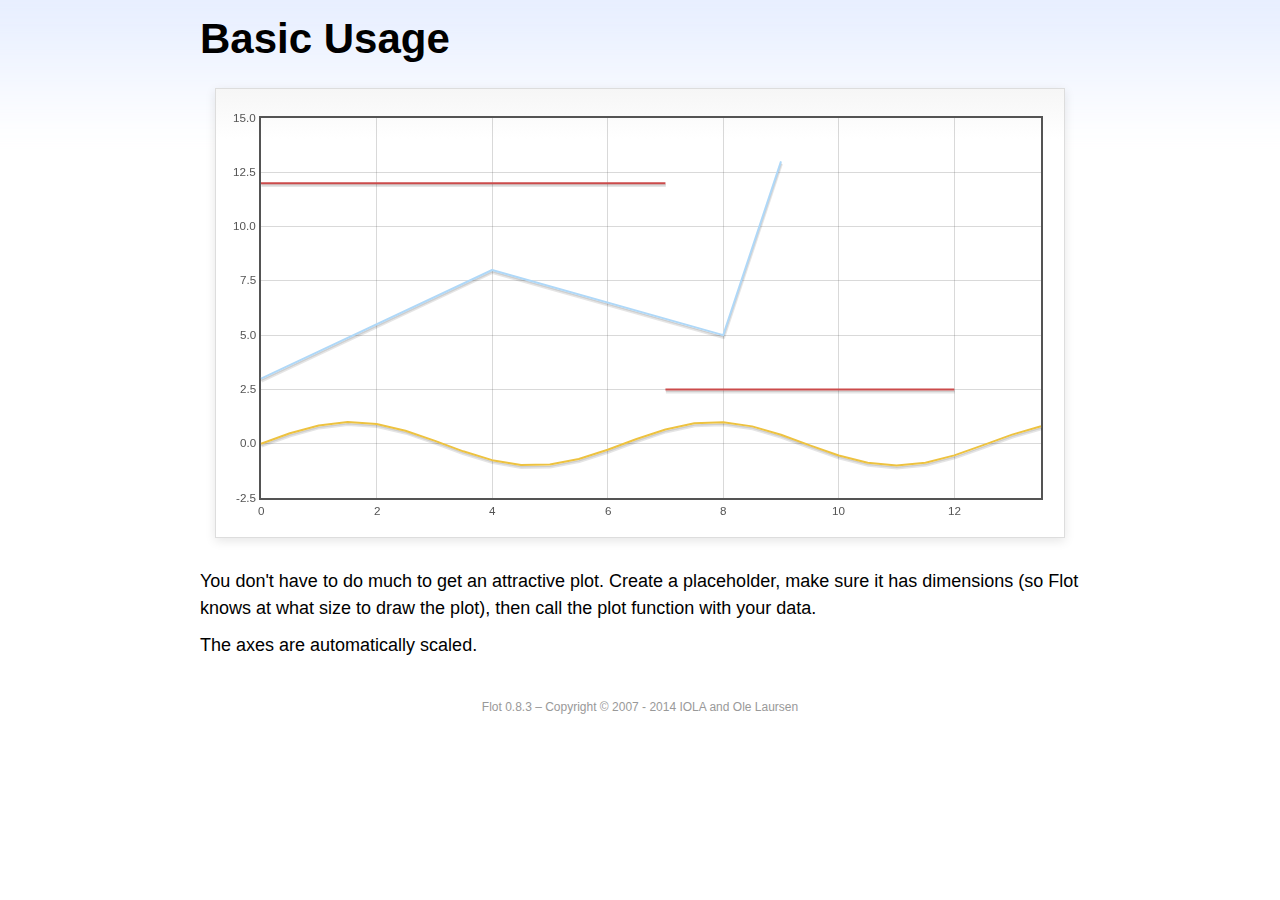
<file: HTML/js/flot/flot/examples/basic-usage/index.html>
<!DOCTYPE html PUBLIC "-//W3C//DTD HTML 4.01//EN" "http://www.w3.org/TR/html4/strict.dtd">
<html>
<head>
	<meta http-equiv="Content-Type" content="text/html; charset=utf-8">
	<title>Flot Examples: Basic Usage</title>
	<link href="../examples.css" rel="stylesheet" type="text/css">
	<!--[if lte IE 8]><script language="javascript" type="text/javascript" src="../../excanvas.min.js"></script><![endif]-->
	<script language="javascript" type="text/javascript" src="../../jquery.js"></script>
	<script language="javascript" type="text/javascript" src="../../jquery.flot.js"></script>
	<script type="text/javascript">

	$(function() {

		var d1 = [];
		for (var i = 0; i < 14; i += 0.5) {
			d1.push([i, Math.sin(i)]);
		}

		var d2 = [[0, 3], [4, 8], [8, 5], [9, 13]];

		// A null signifies separate line segments

		var d3 = [[0, 12], [7, 12], null, [7, 2.5], [12, 2.5]];

		$.plot("#placeholder", [ d1, d2, d3 ]);

		// Add the Flot version string to the footer

		$("#footer").prepend("Flot " + $.plot.version + " &ndash; ");
	});

	</script>
</head>
<body>

	<div id="header">
		<h2>Basic Usage</h2>
	</div>

	<div id="content">

		<div class="demo-container">
			<div id="placeholder" class="demo-placeholder"></div>
		</div>

		<p>You don't have to do much to get an attractive plot.  Create a placeholder, make sure it has dimensions (so Flot knows at what size to draw the plot), then call the plot function with your data.</p>

		<p>The axes are automatically scaled.</p>

	</div>

	<div id="footer">
		Copyright &copy; 2007 - 2014 IOLA and Ole Laursen
	</div>

</body>
</html>
</file>
<file: HTML/js/flot/flot/examples/examples.css>
* {	padding: 0; margin: 0; vertical-align: top; }

body {
	background: url(background.png) repeat-x;
	font: 18px/1.5em "proxima-nova", Helvetica, Arial, sans-serif;
}

a {	color: #069; }
a:hover { color: #28b; }

h2 {
	margin-top: 15px;
	font: normal 32px "omnes-pro", Helvetica, Arial, sans-serif;
}

h3 {
	margin-left: 30px;
	font: normal 26px "omnes-pro", Helvetica, Arial, sans-serif;
	color: #666;
}

p {
	margin-top: 10px;
}

button {
	font-size: 18px;
	padding: 1px 7px;
}

input {
	font-size: 18px;
}

input[type=checkbox] {
	margin: 7px;
}

#header {
	position: relative;
	width: 900px;
	margin: auto;
}

#header h2 {
	margin-left: 10px;
	vertical-align: middle;
	font-size: 42px;
	font-weight: bold;
	text-decoration: none;
	color: #000;
}

#content {
	width: 880px;
	margin: 0 auto;
	padding: 10px;
}

#footer {
	margin-top: 25px;
	margin-bottom: 10px;
	text-align: center;
	font-size: 12px;
	color: #999;
}

.demo-container {
	box-sizing: border-box;
	width: 850px;
	height: 450px;
	padding: 20px 15px 15px 15px;
	margin: 15px auto 30px auto;
	border: 1px solid #ddd;
	background: #fff;
	background: linear-gradient(#f6f6f6 0, #fff 50px);
	background: -o-linear-gradient(#f6f6f6 0, #fff 50px);
	background: -ms-linear-gradient(#f6f6f6 0, #fff 50px);
	background: -moz-linear-gradient(#f6f6f6 0, #fff 50px);
	background: -webkit-linear-gradient(#f6f6f6 0, #fff 50px);
	box-shadow: 0 3px 10px rgba(0,0,0,0.15);
	-o-box-shadow: 0 3px 10px rgba(0,0,0,0.1);
	-ms-box-shadow: 0 3px 10px rgba(0,0,0,0.1);
	-moz-box-shadow: 0 3px 10px rgba(0,0,0,0.1);
	-webkit-box-shadow: 0 3px 10px rgba(0,0,0,0.1);
}

.demo-placeholder {
	width: 100%;
	height: 100%;
	font-size: 14px;
	line-height: 1.2em;
}

.legend table {
	border-spacing: 5px;
}
</file>
